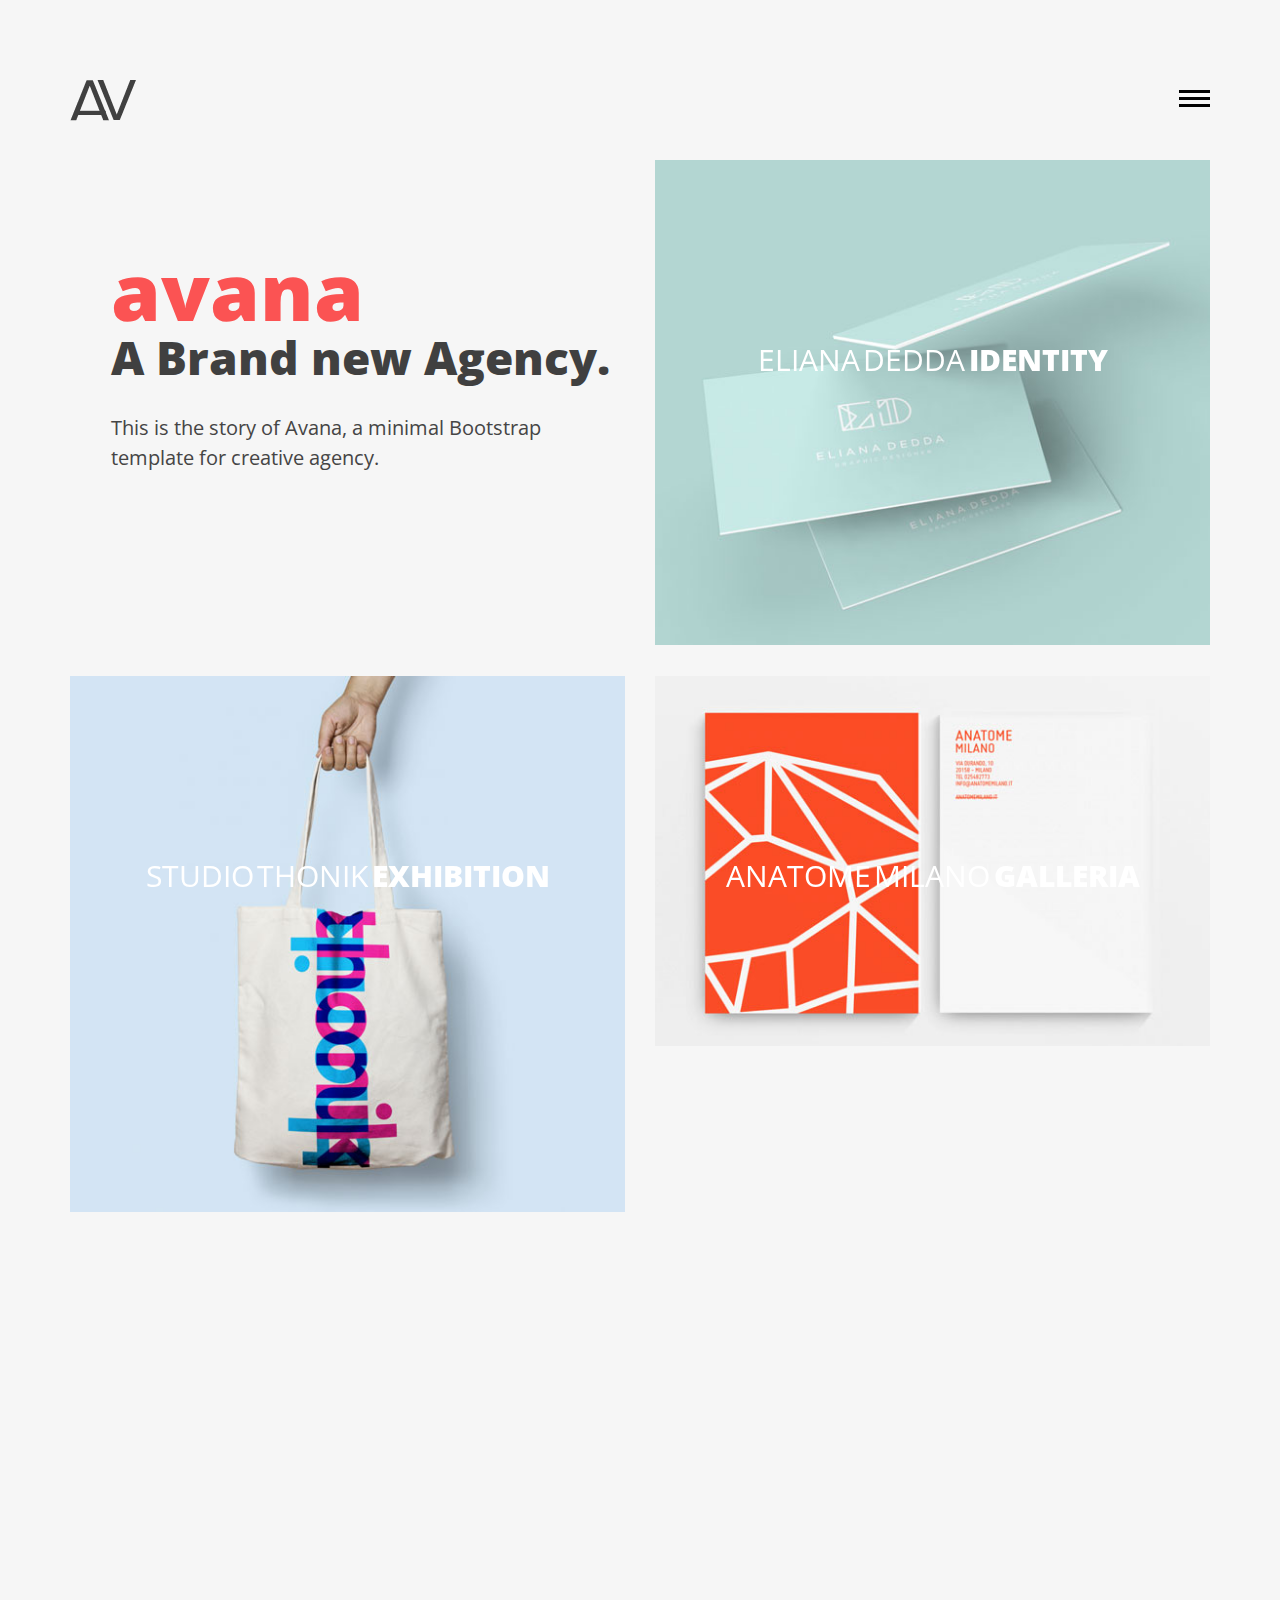
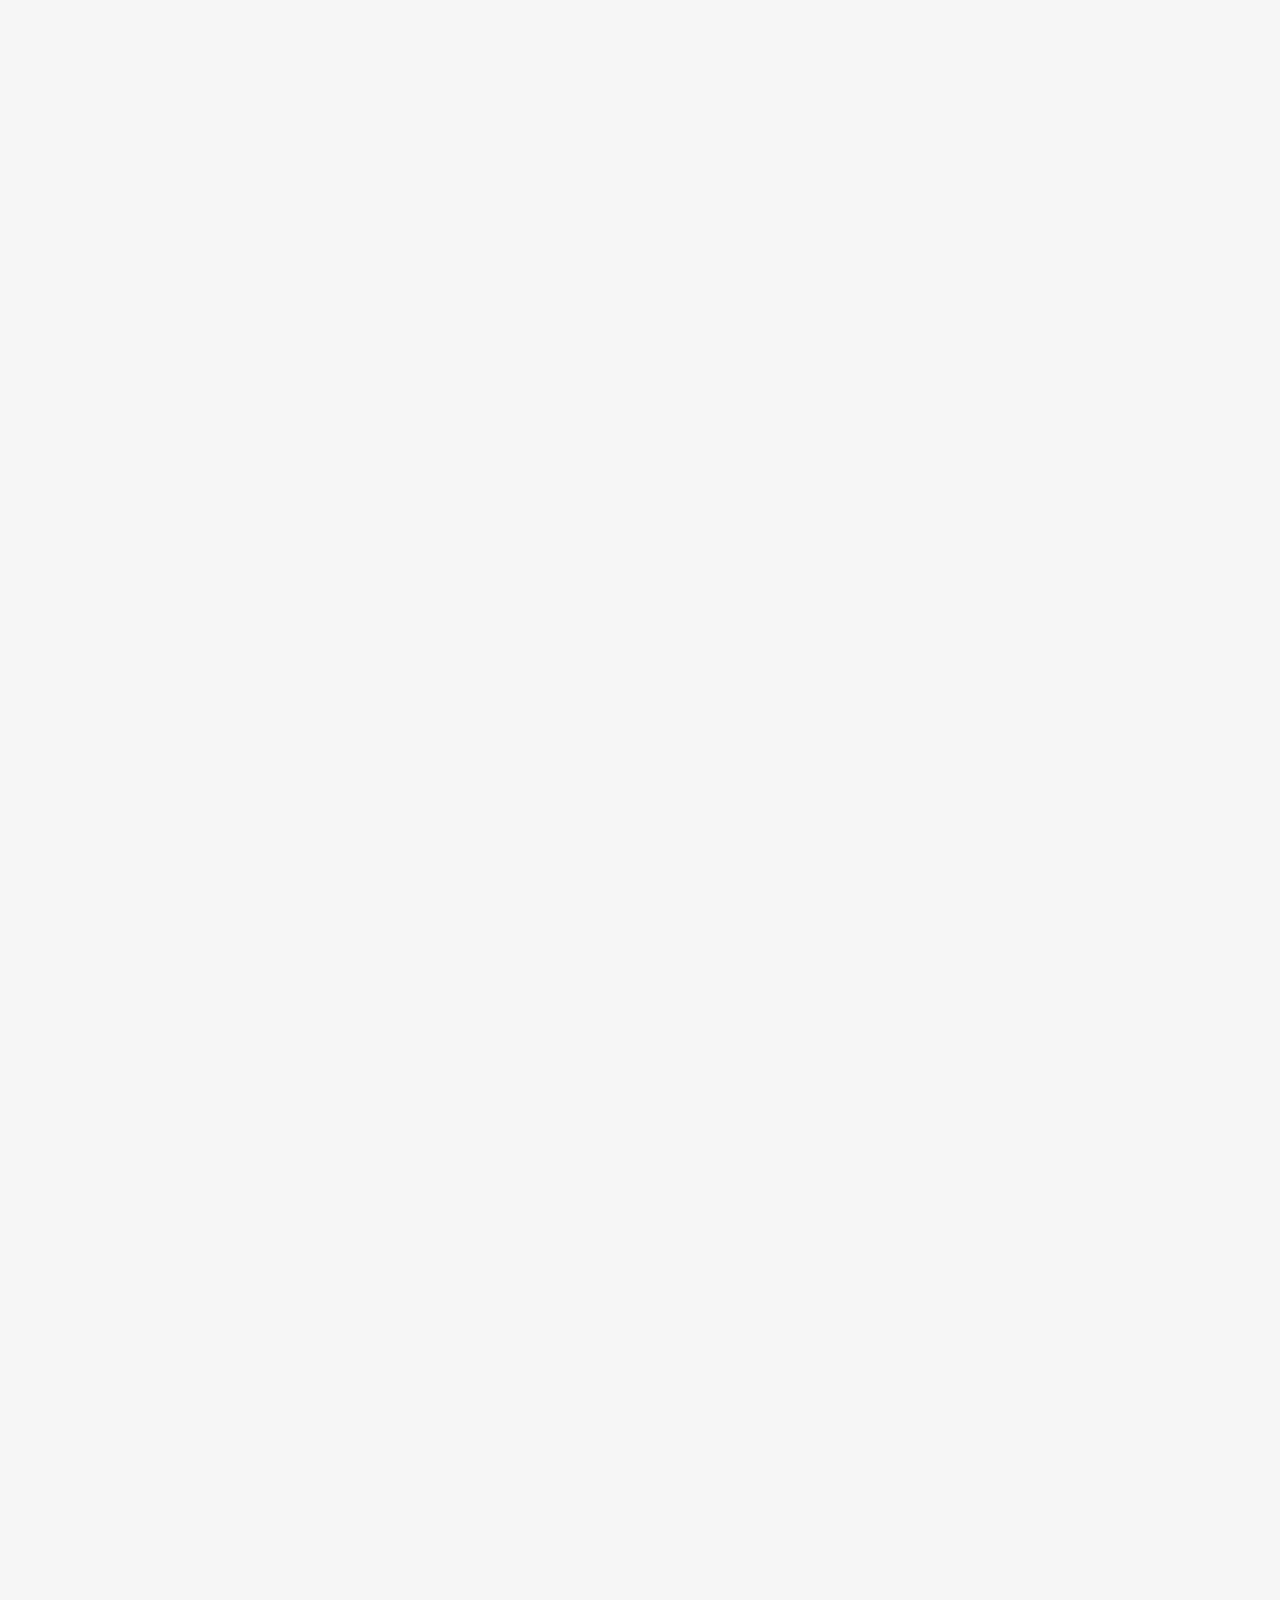
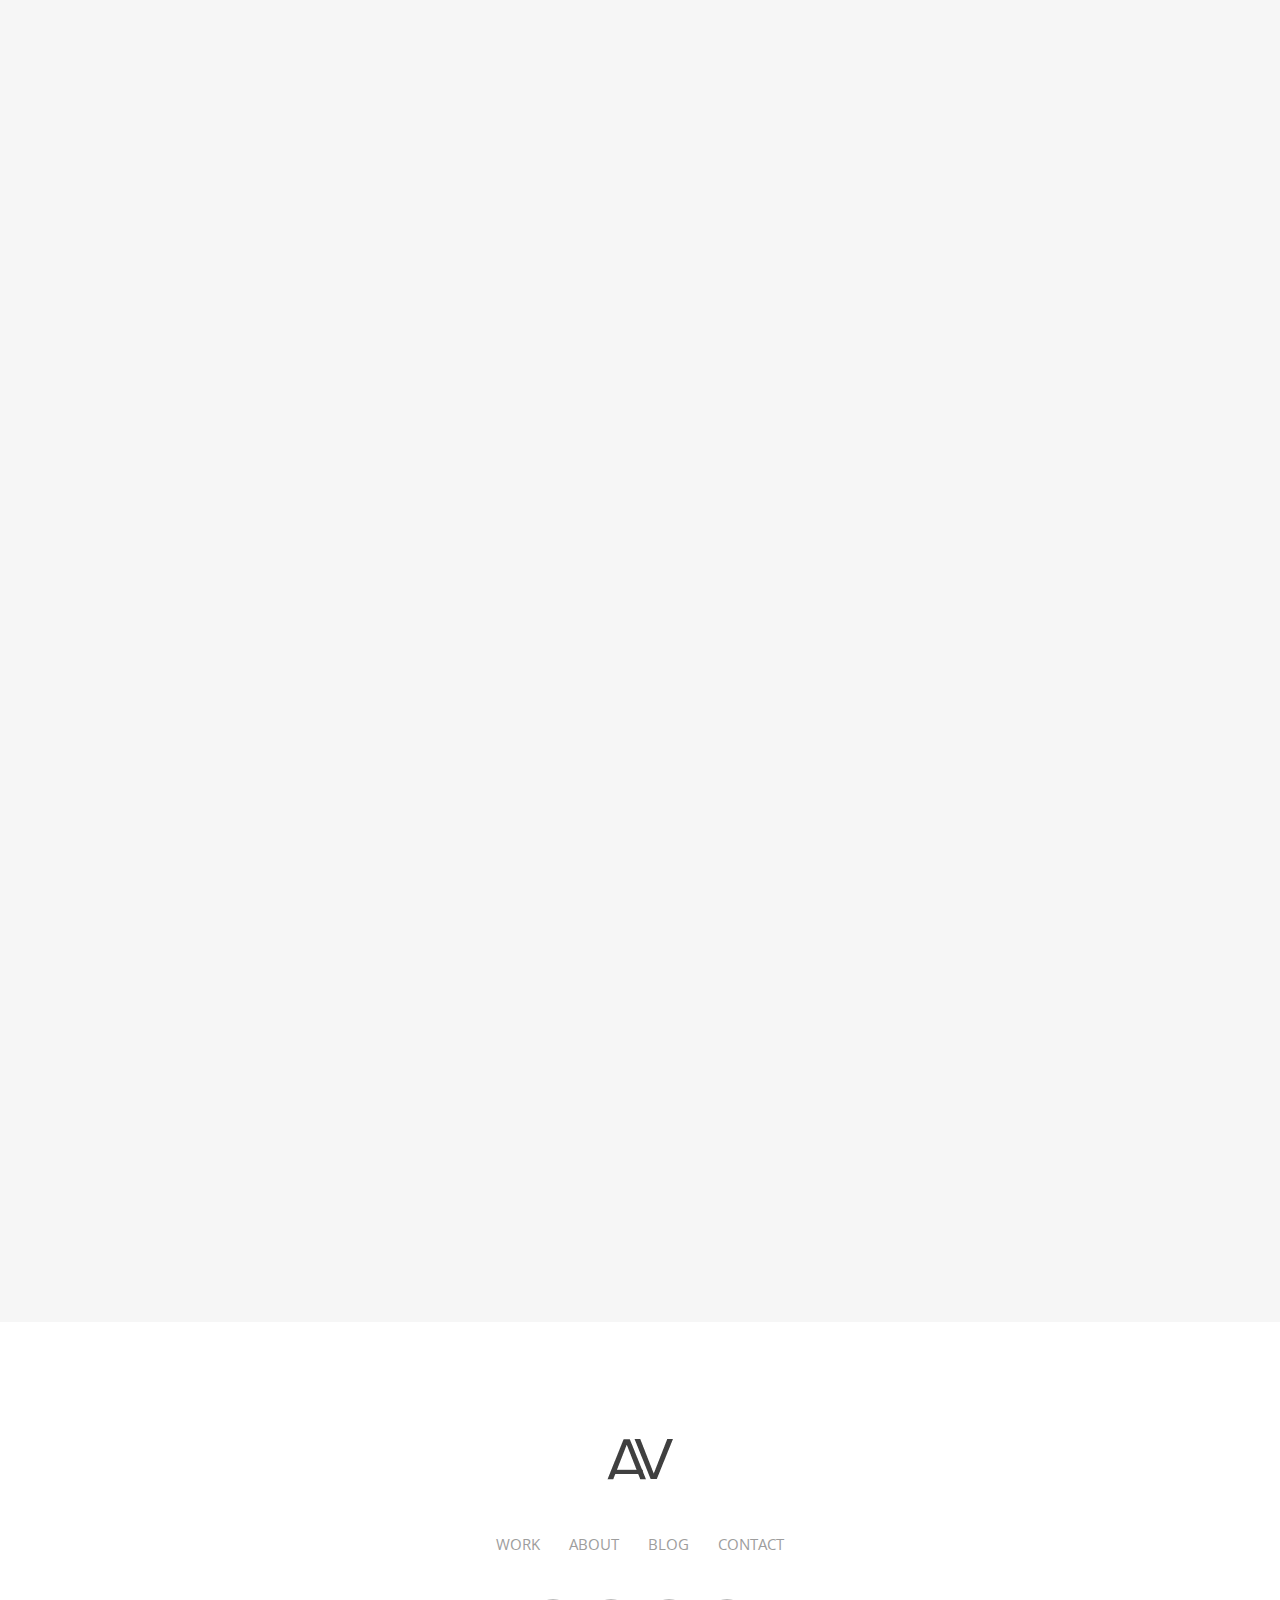
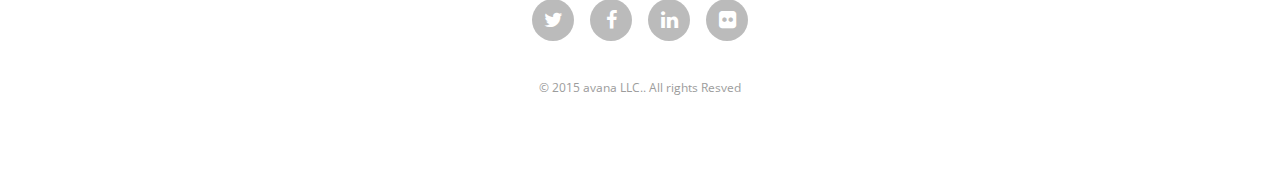
<file: avana/index.html>
<!DOCTYPE HTML>

 <html>

    <head>

    	<meta name="viewport" content="width=device-width, initial-scale=1, maximum-scale=1" />

        <meta charset="utf-8">

        <!-- Description, Keywords and Author -->

        <meta name="description" content="">

        <meta name="author" content="">

        

        <title>:: avana LLC ::</title>

		<link rel="shortcut icon" href="images/favicon.ico" type="image/x-icon">



        <!-- style -->

        <link href="css/style.css" rel="stylesheet" type="text/css">

        <!-- style -->

        <!-- bootstrap -->

        <link href="css/bootstrap.min.css" rel="stylesheet" type="text/css">

        <!-- responsive -->

        <link href="css/responsive.css" rel="stylesheet" type="text/css">

        <!-- font-awesome -->

        <link href="css/font-awesome.min.css" rel="stylesheet" type="text/css">

        <!-- font-awesome -->

        <link href="css/effects/set2.css" rel="stylesheet" type="text/css">

        <link href="css/effects/normalize.css" rel="stylesheet" type="text/css">

        <link href="css/effects/component.css"  rel="stylesheet" type="text/css" >

	</head>



    <body>

    

    	<!-- header -->

        	<header role="header">

            	<div class="container">

                	<!-- logo -->

                    	<h1>

                        	<a href="index.html" title="avana LLC"><img src="images/logo.png" title="avana LLC" alt="avana LLC"/></a>

                        </h1>

                    <!-- logo -->

                    <!-- nav -->

                    <nav role="header-nav" class="navy">

                        <ul>

                            <li class="nav-active"><a href="index.html" title="Work">Work</a></li>

                            <li><a href="about.html" title="About">About</a></li>

                            <li><a href="blog.html" title="Blog">Blog</a></li>

                            <li><a href="contact.html" title="Contact">Contact</a></li>

                        </ul>

                    </nav>

                    <!-- nav -->

                </div>

            </header>

        <!-- header -->

        <!-- main -->

        <main role="main-home-wrapper" class="container">

        	

            <div class="row">

            

            	<section class="col-xs-12 col-sm-6 col-md-6 col-lg-6 ">

                	<article role="pge-title-content">

                    	<header>

                        	<h2><span>avana</span> A Brand new Agency.</h2>

                        </header>

                        <p>This is the story of Avana, a minimal Bootstrap template for creative agency.</p>

                    </article>

                </section>

                

                <section class="col-xs-12 col-sm-6 col-md-6 col-lg-6 grid">

                	<figure class="effect-oscar">

                    	<img src="images/home-images/image-1.jpg" alt="" class="img-responsive"/>

                        <figcaption>

                        	<h2>Eliana Dedda<span> Identity</span></h2>

							<p>Personal Brand Identity.</p>

							<a href="works-details.html">View more</a>

                        </figcaption>

                    </figure>

                </section>

                

                <div class="clearfix"></div>

                

                <section class="col-xs-12 col-sm-6 col-md-6 col-lg-6 grid">

                	<ul class="grid-lod effect-2" id="grid">

                    	<li>

                        	<figure class="effect-oscar">

                            <img src="images/home-images/image-2.jpg" alt="" class="img-responsive"/>

                            <figcaption>

                            	

                                    <h2>Studio Thonik <span>Exhibition</span></h2>

                                    <p>Project for Thonik, design studio based in Amsterdam</p>

                                    <a href="works-details.html">View more</a>

                                

                            </figcaption>

                        </figure>

                        </li>

                        

                        <li>

                        	<figure class="effect-oscar">

                            <img src="images/home-images/image-4.jpg" alt="" class="img-responsive"/>

                            <figcaption>

                                <h2>A Brand <span>new Agency</span></h2>

                                <p>Over 40,000 customers use our themes to power their</p>

                                <a href="works-details.html">View more</a>

                            </figcaption>

                        </figure>

                        </li>

                        <li>

                        	<figure class="effect-oscar">

                            <img src="images/home-images/image-2.jpg" alt="" class="img-responsive"/>

                             <figcaption>

                                <h2>Studio Thonik <span>Exhibition</span></h2>

                                    <p>Project for Thonik, design studio based in Amsterdam</p>

                                <a href="works-details.html">View more</a>

                            </figcaption>

                        </figure>

                        </li>

                        <li>

                        	<figure class="effect-oscar">

                            <img src="images/home-images/image-4.jpg" alt="" class="img-responsive"/>

                             <figcaption>

                                <h2>A Brand <span>new Agency</span></h2>

                                <p>Over 40,000 customers use our themes to power their</p>

                                <a href="works-details.html">View more</a>

                            </figcaption>

                        </figure>

                        </li>

                        <li>

                        	<figure class="effect-oscar">

                            <img src="images/home-images/image-2.jpg" alt="" class="img-responsive"/>

                             <figcaption>

                                <h2>Studio Thonik <span>Exhibition</span></h2>

                                    <p>Project for Thonik, design studio based in Amsterdam</p>

                                <a href="works-details.html">View more</a>

                            </figcaption>

                        </figure>

                        </li>

                        <li>

                        	<figure class="effect-oscar">

                            <img src="images/home-images/image-4.jpg" alt="" class="img-responsive"/>

                             <figcaption>

                                <h2>A Brand <span>new Agency</span></h2>

                                <p>Over 40,000 customers use our themes to power their</p>

                                <a href="works-details.html">View more</a>

                            </figcaption>

                        </figure>

                        </li>

                        <li>

                        	<figure class="effect-oscar">

                            <img src="images/home-images/image-2.jpg" alt="" class="img-responsive"/>

                             <figcaption>

                                <h2>Studio Thonik <span>Exhibition</span></h2>

                                    <p>Project for Thonik, design studio based in Amsterdam</p>

                                <a href="works-details.html">View more</a>

                            </figcaption>

                        </figure>

                        </li>

                        <li>

                        	<figure class="effect-oscar">

                            <img src="images/home-images/image-4.jpg" alt="" class="img-responsive"/>

                             <figcaption>

                                <h2>A Brand <span>new Agency</span></h2>

                                <p>Over 40,000 customers use our themes to power their</p>

                                <a href="works-details.html">View more</a>

                            </figcaption>

                        </figure>

                        </li>

                    </ul>

                </section>

                

                <section class="col-xs-12 col-sm-6 col-md-6 col-lg-6 grid">

                	<ul class="grid-lod effect-2" id="grid">

                    	<li>

                        	<figure class="effect-oscar">

                            <img src="images/home-images/image-3.jpg" alt="" class="img-responsive"/>

                             <figcaption>

                                <h2>Anatome Milano <span>Galleria</span></h2>

                                <p>Galerie Anatome based in Paris</p>

                                <a href="works-details.html">View more</a>

                            </figcaption>

                        </figure>

                        </li>

                        <li>

                        	<figure class="effect-oscar">

                            <img src="images/home-images/image-5.jpg" alt="" class="img-responsive"/>

                             <figcaption>

                                <h2>A Brand <span>new Agency</span></h2>

                                <p>Over 40,000 customers use our themes to power their</p>

                                <a href="works-details.html">View more</a>

                            </figcaption>

                        </figure>

                        </li>

                        <li>

                        	<figure class="effect-oscar">

                            <img src="images/home-images/image-3.jpg" alt="" class="img-responsive"/>

                             <figcaption>

                                <h2>Anatome Milano <span>Galleria</span></h2>

                                <p>Galerie Anatome based in Paris</p>

                                <a href="works-details.html">View more</a>

                            </figcaption>

                        </figure>

                        </li>

                        <li>

                        	<figure class="effect-oscar">

                            <img src="images/home-images/image-5.jpg" alt="" class="img-responsive"/>

                             <figcaption>

                                <h2>A Brand <span>new Agency</span></h2>

                                <p>Over 40,000 customers use our themes to power their</p>

                                <a href="works-details.html">View more</a>

                            </figcaption>

                        </figure>

                        </li>

                        <li>

                        	<figure class="effect-oscar">

                            <img src="images/home-images/image-3.jpg" alt="" class="img-responsive"/>

                             <figcaption>

                               <h2>Anatome Milano <span>Galleria</span></h2>

                                <p>Galerie Anatome based in Paris</p>

                                <a href="works-details.html">View more</a>

                            </figcaption>

                        </figure>

                        </li>

                        <li>

                             <figure class="effect-oscar">

                                <img src="images/home-images/image-5.jpg" alt="" class="img-responsive"/>

                                 <figcaption>

                                <h2>A Brand <span>new Agency</span></h2>

                                <p>Over 40,000 customers use our themes to power their</p>

                                <a href="works-details.html">View more</a>

                            </figcaption>

                            </figure>

                        </li>

                        <li>

                       	 	<figure class="effect-oscar">

                            <img src="images/home-images/image-3.jpg" alt="" class="img-responsive"/>

                             <figcaption>

                                <h2>Anatome Milano <span>Galleria</span></h2>

                                <p>Galerie Anatome based in Paris</p>

                                <a href="works-details.html">View more</a>

                            </figcaption>

                        </figure>

                        </li>

                        <li>

                        	<figure class="effect-oscar">

                            <img src="images/home-images/image-5.jpg" alt="" class="img-responsive"/>

                             <figcaption>

                                <h2>A Brand <span>new Agency</span></h2>

                                <p>Over 40,000 customers use our themes to power their</p>

                                <a href="works-details.html">View more</a>

                            </figcaption>

                        </figure>

                        </li>

                    </ul>

                </section>

                <div class="clearfix"></div>

            </div>

        </main>

    	<!-- main -->

        <!-- footer -->

        <footer role="footer">

            <!-- logo -->

                <h1>

                    <a href="index.html" title="avana LLC"><img src="images/logo.png" title="avana LLC" alt="avana LLC"/></a>

                </h1>

            <!-- logo -->

            <!-- nav -->

            <nav role="footer-nav">

            	<ul>

                	<li><a href="index.html" title="Work">Work</a></li>

                    <li><a href="about.html" title="About">About</a></li>

                    <li><a href="blog.html" title="Blog">Blog</a></li>

                    <li><a href="contact.html" title="Contact">Contact</a></li>

                </ul>

            </nav>

            <!-- nav -->

            <ul role="social-icons">

            	<li><a href="#"><i class="fa fa-twitter" aria-hidden="true"></i></a></li>

                <li><a href="#"><i class="fa fa-facebook" aria-hidden="true"></i></a></li>

                <li><a href="#"><i class="fa fa-linkedin" aria-hidden="true"></i></a></li>

                <li><a href="#"><i class="fa fa-flickr" aria-hidden="true"></i></a></li>

            </ul>

            <p class="copy-right">&copy; 2015  avana LLC.. All rights Resved</p>

        </footer>

        <!-- footer -->

    

        <!-- jQuery (necessary for Bootstrap's JavaScript plugins) -->

        <script src="js/jquery.min.js" type="text/javascript"></script>

        <!-- custom -->

		<script src="js/nav.js" type="text/javascript"></script>

        <script src="js/custom.js" type="text/javascript"></script>

        <!-- Include all compiled plugins (below), or include individual files as needed -->

        <script src="js/bootstrap.min.js" type="text/javascript"></script>

        <script src="js/effects/masonry.pkgd.min.js"  type="text/javascript"></script>

		<script src="js/effects/imagesloaded.js"  type="text/javascript"></script>

		<script src="js/effects/classie.js"  type="text/javascript"></script>

		<script src="js/effects/AnimOnScroll.js"  type="text/javascript"></script>

        <script src="js/effects/modernizr.custom.js"></script>

        <!-- jquery.countdown -->

        <script src="js/html5shiv.js" type="text/javascript"></script>

    </body>

</html>
</file>
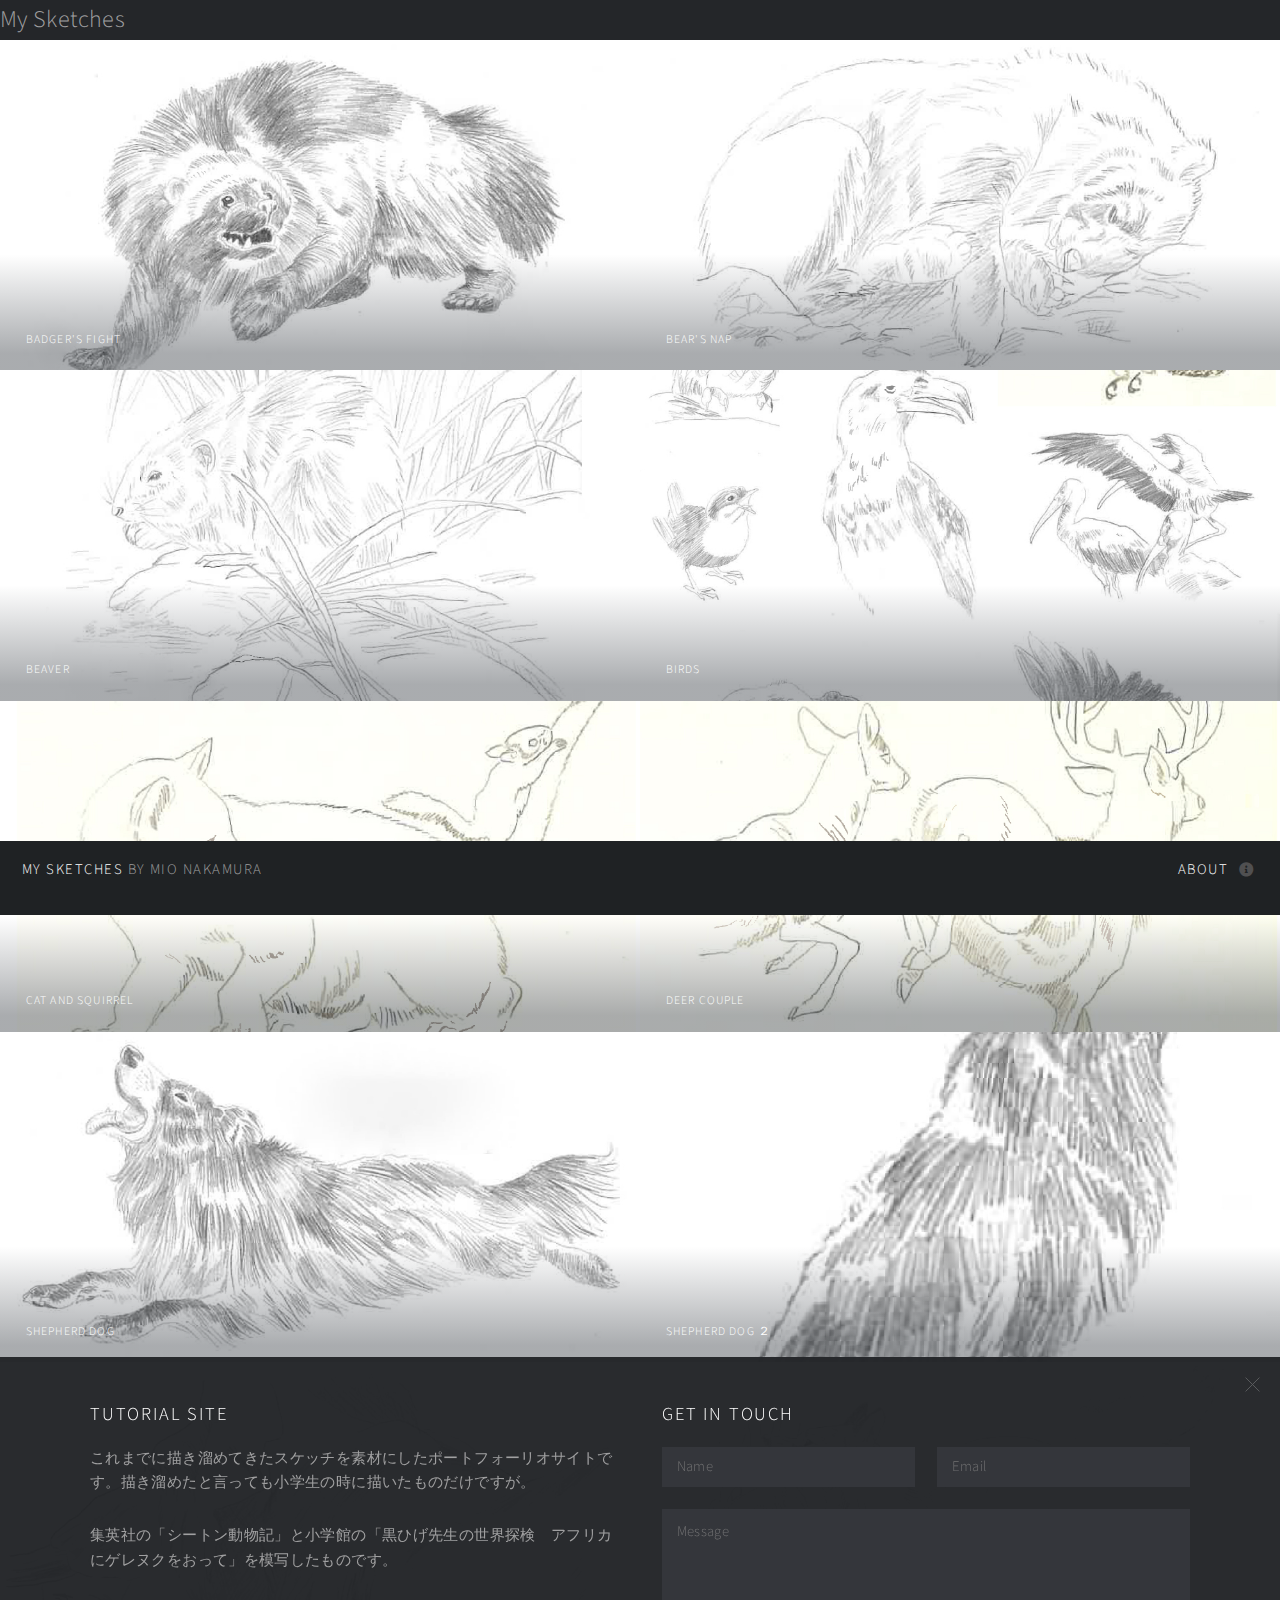
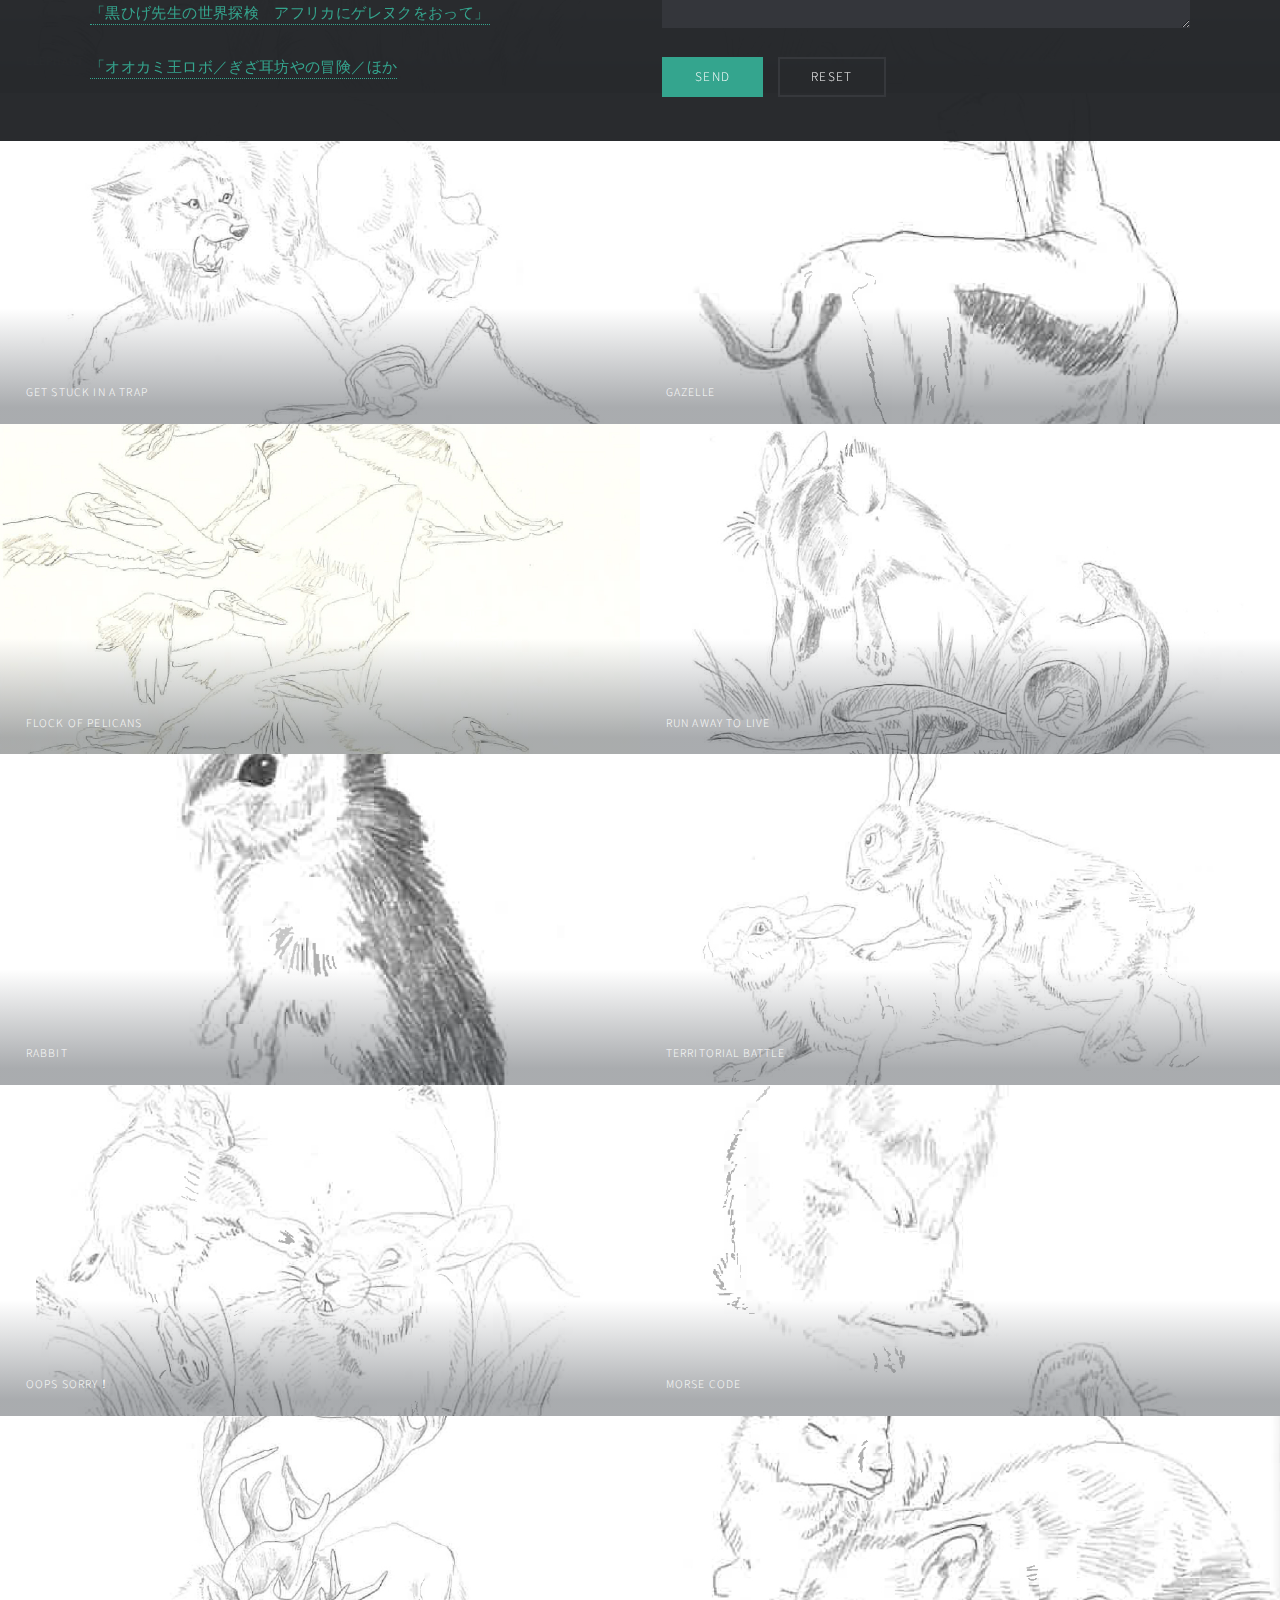
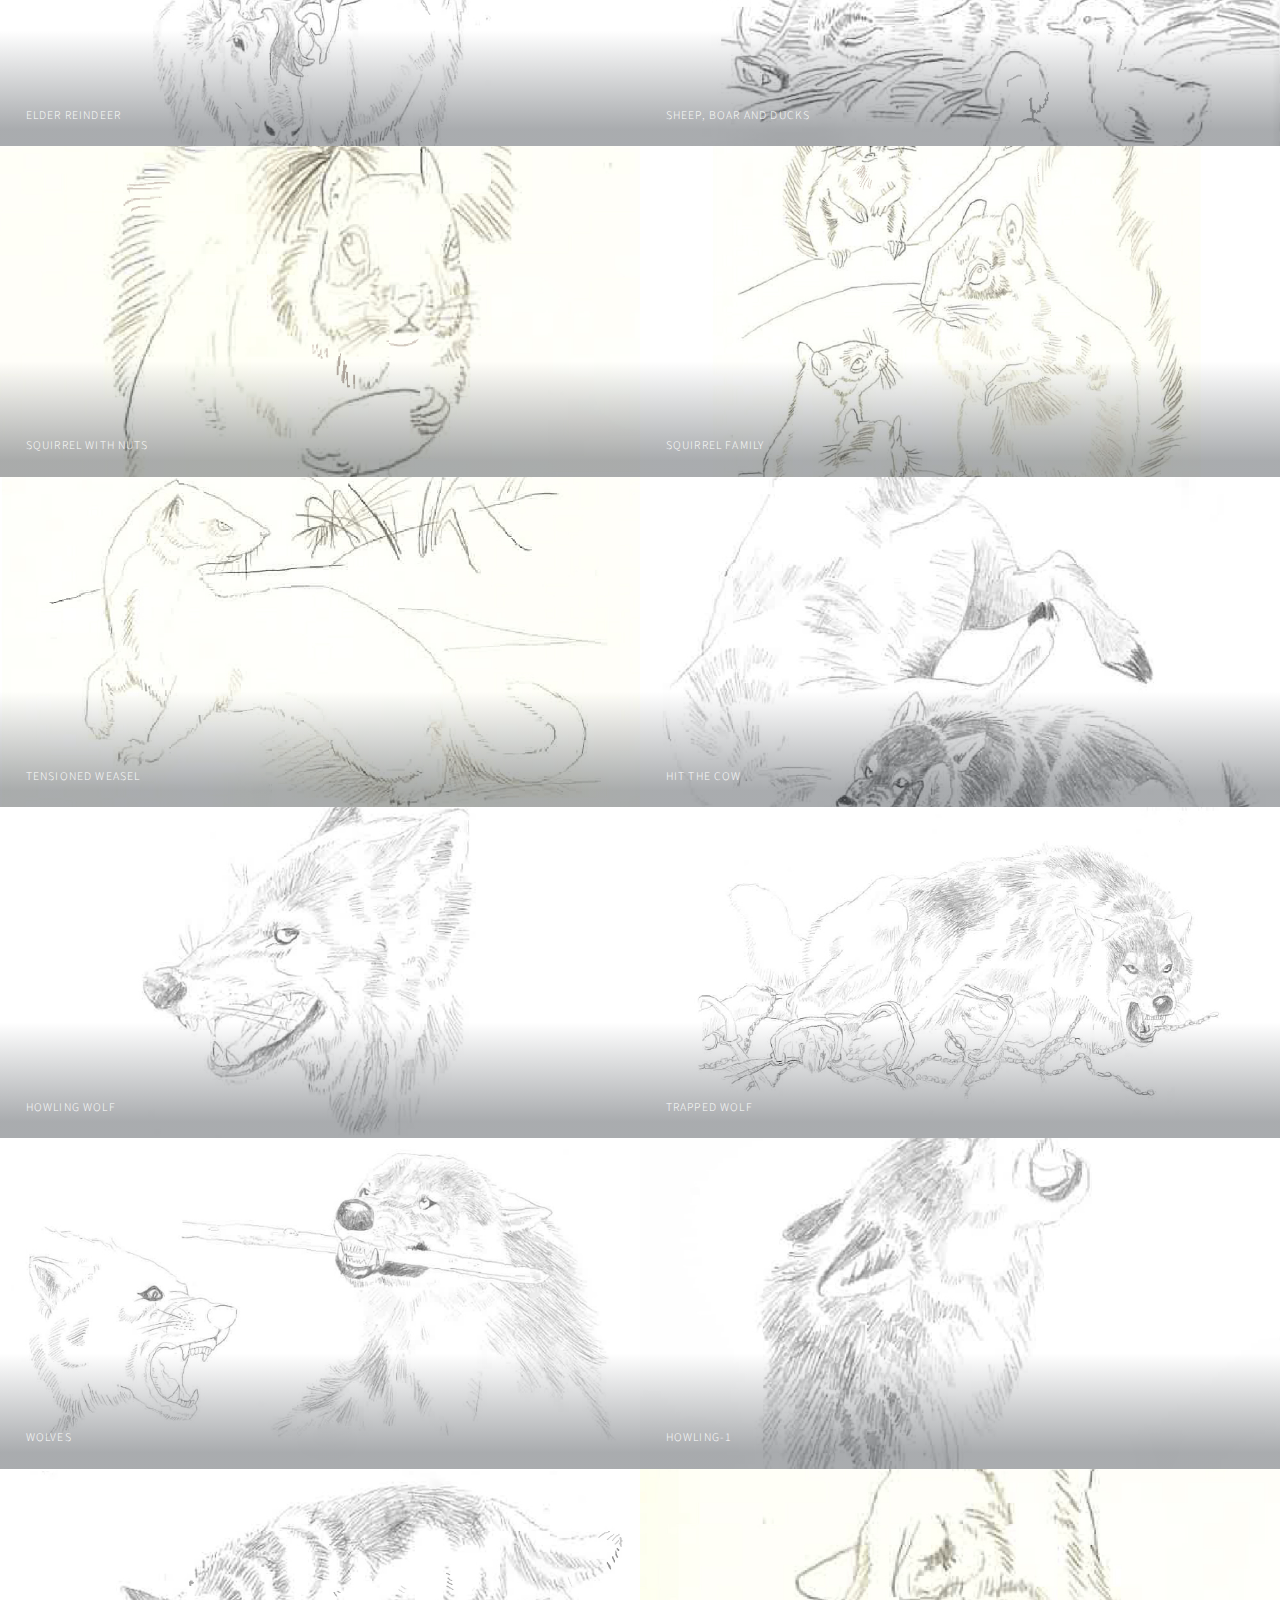
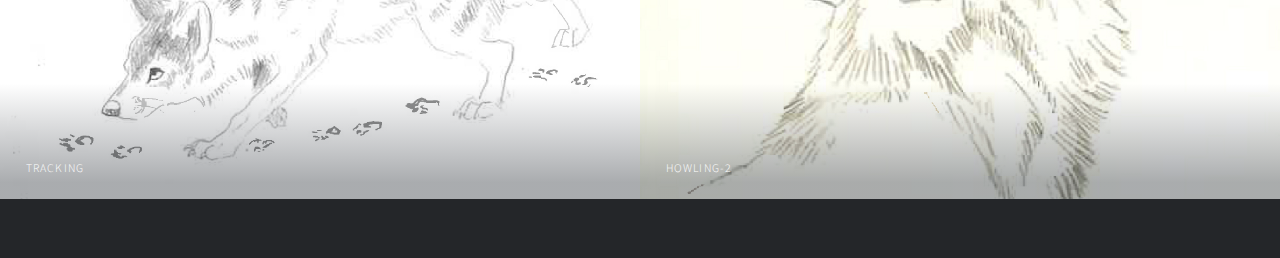
<file: html5up-multiverse/index.html>
<!DOCTYPE HTML>
<!--
	Multiverse by HTML5 UP
	html5up.net | @ajlkn
	Free for personal and commercial use under the CCA 3.0 license (html5up.net/license)
-->
<html>

<head>
	<title>My Sketches</title>
	<meta charset="utf-8" />
	<meta name="viewport" content="width=device-width, initial-scale=1, user-scalable=no" />
	<link rel="stylesheet" href="assets/css/main.css" />
	<noscript>
		<link rel="stylesheet" href="assets/css/noscript.css" />
	</noscript>
</head>

<body class="is-preload">

	<!-- Wrapper -->
	<div id="wrapper">

		<!-- Header -->
		<header id="header">
			<h1><a href="index.html"><strong>My Sketches</strong> by Mio Nakamura</a></h1>
			<nav>
				<ul>
					<li><a href="#footer" class="icon solid fa-info-circle">About</a></li>
				</ul>
			</nav>
		</header>

		<!-- Main -->
		<div class="intro">
			My Sketches
		</div>
		<div id="main">
			<article class="thumb">
				<a href="images/fulls/01.jpg" class="image"><img src="images/thumbs/01.jpg" alt="" /></a>
				<h2>Badger's fight</h2>
				<p>Nunc blandit nisi ligula magna sodales lectus elementum non. Integer id venenatis velit.</p>
			</article>
			<article class="thumb">
				<a href="images/fulls/02.jpg" class="image"><img src="images/thumbs/02.jpg" alt="" /></a>
				<h2>Bear's nap</h2>
				<p>Nunc blandit nisi ligula magna sodales lectus elementum non. Integer id venenatis velit.</p>
			</article>
			<article class="thumb">
				<a href="images/fulls/03.jpg" class="image"><img src="images/thumbs/03.jpg" alt="" /></a>
				<h2>Beaver</h2>
				<p>Nunc blandit nisi ligula magna sodales lectus elementum non. Integer id venenatis velit.</p>
			</article>
			<article class="thumb">
				<a href="images/fulls/04.jpg" class="image"><img src="images/thumbs/04.jpg" alt="" /></a>
				<h2>Birds</h2>
				<p>Nunc blandit nisi ligula magna sodales lectus elementum non. Integer id venenatis velit.</p>
			</article>
			<article class="thumb">
				<a href="images/fulls/05.jpg" class="image"><img src="images/thumbs/05.jpg" alt="" /></a>
				<h2>Cat and squirrel</h2>
				<p>Nunc blandit nisi ligula magna sodales lectus elementum non. Integer id venenatis velit.</p>
			</article>
			<article class="thumb">
				<a href="images/fulls/06.jpg" class="image"><img src="images/thumbs/06.jpg" alt="" /></a>
				<h2>Deer couple</h2>
				<p>Nunc blandit nisi ligula magna sodales lectus elementum non. Integer id venenatis velit.</p>
			</article>
			<article class="thumb">
				<a href="images/fulls/07.jpg" class="image"><img src="images/thumbs/07.jpg" alt="" /></a>
				<h2>Shepherd dog</h2>
				<p>Nunc blandit nisi ligula magna sodales lectus elementum non. Integer id venenatis velit.</p>
			</article>
			<article class="thumb">
				<a href="images/fulls/08.jpg" class="image"><img src="images/thumbs/08.jpg" alt="" /></a>
				<h2>Shepherd dog ２</h2>
				<p>Nunc blandit nisi ligula magna sodales lectus elementum non. Integer id venenatis velit.</p>
			</article>
			<article class="thumb">
				<a href="images/fulls/09.jpg" class="image"><img src="images/thumbs/09.jpg" alt="" /></a>
				<h2>Elephant</h2>
				<p>Nunc blandit nisi ligula magna sodales lectus elementum non. Integer id venenatis velit.</p>
			</article>
			<article class="thumb">
				<a href="images/fulls/10.jpg" class="image"><img src="images/thumbs/10.jpg" alt="" /></a>
				<h2>Fox hunting</h2>
				<p>Nunc blandit nisi ligula magna sodales lectus elementum non. Integer id venenatis velit.</p>
			</article>
			<article class="thumb">
				<a href="images/fulls/11.jpg" class="image"><img src="images/thumbs/11.jpg" alt="" /></a>
				<h2>Get stuck in a trap</h2>
				<p>Nunc blandit nisi ligula magna sodales lectus elementum non. Integer id venenatis velit.</p>
			</article>
			<article class="thumb">
				<a href="images/fulls/12.jpg" class="image"><img src="images/thumbs/12.jpg" alt="" /></a>
				<h2>Gazelle</h2>
				<p>Nunc blandit nisi ligula magna sodales lectus elementum non. Integer id venenatis velit.</p>
			</article>
			<article class="thumb">
				<a href="images/fulls/13.jpg" class="image"><img src="images/thumbs/13.jpg" alt="" /></a>
				<h2>Flock of pelicans</h2>
				<p>Nunc blandit nisi ligula magna sodales lectus elementum non. Integer id venenatis velit.</p>
			</article>
			<article class="thumb">
				<a href="images/fulls/14.jpg" class="image"><img src="images/thumbs/14.jpg" alt="" /></a>
				<h2>Run away to live</h2>
				<p>Nunc blandit nisi ligula magna sodales lectus elementum non. Integer id venenatis velit.</p>
			</article>
			<article class="thumb">
				<a href="images/fulls/15.jpg" class="image"><img src="images/thumbs/15.jpg" alt="" /></a>
				<h2>Rabbit</h2>
				<p>Nunc blandit nisi ligula magna sodales lectus elementum non. Integer id venenatis velit.</p>
			</article>
			<article class="thumb">
				<a href="images/fulls/16.jpg" class="image"><img src="images/thumbs/16.jpg" alt="" /></a>
				<h2>Territorial battle</h2>
				<p>Nunc blandit nisi ligula magna sodales lectus elementum non. Integer id venenatis velit.</p>
			</article>
			<article class="thumb">
				<a href="images/fulls/17.jpg" class="image"><img src="images/thumbs/17.jpg" alt="" /></a>
				<h2>Oops sorry！</h2>
				<p>Nunc blandit nisi ligula magna sodales lectus elementum non. Integer id venenatis velit.</p>
			</article>
			<article class="thumb">
				<a href="images/fulls/18.jpg" class="image"><img src="images/thumbs/18.jpg" alt="" /></a>
				<h2>Morse code</h2>
				<p>Nunc blandit nisi ligula magna sodales lectus elementum non. Integer id venenatis velit.</p>
			</article>
			<article class="thumb">
				<a href="images/fulls/19.jpg" class="image"><img src="images/thumbs/19.jpg" alt="" /></a>
				<h2>Elder reindeer</h2>
				<p>Nunc blandit nisi ligula magna sodales lectus elementum non. Integer id venenatis velit.</p>
			</article>
			<article class="thumb">
				<a href="images/fulls/20.jpg" class="image"><img src="images/thumbs/20.jpg" alt="" /></a>
				<h2>Sheep, boar and ducks</h2>
				<p>Nunc blandit nisi ligula magna sodales lectus elementum non. Integer id venenatis velit.</p>
			</article>
			<article class="thumb">
				<a href="images/fulls/21.jpg" class="image"><img src="images/thumbs/21.jpg" alt="" /></a>
				<h2>Squirrel with nuts</h2>
				<p>Nunc blandit nisi ligula magna sodales lectus elementum non. Integer id venenatis velit.</p>
			</article>
			<article class="thumb">
				<a href="images/fulls/22.jpg" class="image"><img src="images/thumbs/22.jpg" alt="" /></a>
				<h2>Squirrel family</h2>
				<p>Nunc blandit nisi ligula magna sodales lectus elementum non. Integer id venenatis velit.</p>
			</article>
			<article class="thumb">
				<a href="images/fulls/23.jpg" class="image"><img src="images/thumbs/23.jpg" alt="" /></a>
				<h2>Tensioned weasel</h2>
				<p>Nunc blandit nisi ligula magna sodales lectus elementum non. Integer id venenatis velit.</p>
			</article>
			<article class="thumb">
				<a href="images/fulls/24.jpg" class="image"><img src="images/thumbs/24.jpg" alt="" /></a>
				<h2>Hit the cow</h2>
				<p>Nunc blandit nisi ligula magna sodales lectus elementum non. Integer id venenatis velit.</p>
			</article>
			<article class="thumb">
				<a href="images/fulls/26.jpg" class="image"><img src="images/thumbs/26.jpg" alt="" /></a>
				<h2>Howling wolf</h2>
				<p>Nunc blandit nisi ligula magna sodales lectus elementum non. Integer id venenatis velit.</p>
			</article>
			<article class="thumb">
				<a href="images/fulls/27.jpg" class="image"><img src="images/thumbs/27.jpg" alt="" /></a>
				<h2>Trapped wolf</h2>
				<p>Nunc blandit nisi ligula magna sodales lectus elementum non. Integer id venenatis velit.</p>
			</article>
			<article class="thumb">
				<a href="images/fulls/28.jpg" class="image"><img src="images/thumbs/28.jpg" alt="" /></a>
				<h2>Wolves</h2>
				<p>Nunc blandit nisi ligula magna sodales lectus elementum non. Integer id venenatis velit.</p>
			</article>
			<article class="thumb">
				<a href="images/fulls/29.jpg" class="image"><img src="images/thumbs/29.jpg" alt="" /></a>
				<h2>howling-1</h2>
				<p>Nunc blandit nisi ligula magna sodales lectus elementum non. Integer id venenatis velit.</p>
			</article>
			<article class="thumb">
				<a href="images/fulls/30.jpg" class="image"><img src="images/thumbs/30.jpg" alt="" /></a>
				<h2>Tracking</h2>
				<p>Nunc blandit nisi ligula magna sodales lectus elementum non. Integer id venenatis velit.</p>
			</article>
			<article class="thumb">
				<a href="images/fulls/31.jpg" class="image"><img src="images/thumbs/31.jpg" alt="" /></a>
				<h2>howling-2</h2>
				<p>Nunc blandit nisi ligula magna sodales lectus elementum non. Integer id venenatis velit.</p>
			</article>

		</div>

		<!-- Footer -->
		<footer id="footer" class="panel">
			<div class="inner split">
				<div>
					<section>
						<h2>tutorial site</h2>
						<p>これまでに描き溜めてきたスケッチを素材にしたポートフォーリオサイトです。描き溜めたと言っても小学生の時に描いたものだけですが。</p>
						<p>集英社の「シートン動物記」と小学館の「黒ひげ先生の世界探検　アフリカにゲレヌクをおって」を模写したものです。</p>

						<p><a href="https://www.kinokuniya.co.jp/f/dsg-08-EK-0269318" target="_blank">「黒ひげ先生の世界探検　アフリカにゲレヌクをおって」
							</a></p>
						<p><a href="http://books.shueisha.co.jp/search/search.html?seriesid=48123&order=1"
								target="_blank">「オオカミ王ロボ／ぎざ耳坊やの冒険／ほか
							</a></p>
					</section>
					<section>
						<!-- <h2>Follow me on ...</h2>
						<ul class="icons">
							<li><a href="#" class="icon brands fa-twitter"><span class="label">Twitter</span></a></li>
							<li><a href="#" class="icon brands fa-facebook-f"><span class="label">Facebook</span></a></li>
							<li><a href="#" class="icon brands fa-instagram"><span class="label">Instagram</span></a></li> -->
						<!-- <li><a href="#" class="icon brands fa-github"><span class="label">GitHub</span></a></li>
						<li><a href="#" class="icon brands fa-dribbble"><span class="label">Dribbble</span></a></li>
						<li><a href="#" class="icon brands fa-linkedin-in"><span class="label">LinkedIn</span></a></li>
						</ul>
					</section> -->
						<!-- <p class="copyright">
						&copy; Unttled. Design: <a href="http://html5up.net">HTML5 UP</a>.
					</p> -->
				</div>
				<div>
					<section>
						<h2>Get in touch</h2>
						<form method="post" action="https://formspree.io/f/mio_z@hotmail.com">
							<div class="fields">
								<div class="field half">
									<input type="text" name="name" id="name" placeholder="Name" />
								</div>
								<div class="field half">
									<input type="text" name="email" id="email" placeholder="Email" />
								</div>
								<div class="field">
									<textarea name="message" id="message" rows="4" placeholder="Message"></textarea>
								</div>
							</div>
							<ul class="actions">
								<li><input type="submit" value="Send" class="primary"></li>
								<li><input type="reset" value="Reset" /></li>
							</ul>
						</form>
					</section>
				</div>
			</div>
		</footer>

	</div>

	<!-- Scripts -->
	<script src="assets/js/jquery.min.js"></script>
	<script src="assets/js/jquery.poptrox.min.js"></script>
	<script src="assets/js/browser.min.js"></script>
	<script src="assets/js/breakpoints.min.js"></script>
	<script src="assets/js/util.js"></script>
	<script src="assets/js/main.js"></script>

</body>

</html>
</file>
<file: avana/css/style.css>
/*

	Theme Name: avana LLC

	Template URI: 

	Description: 

	Author:

	Author URI: 

	License: 

	License URI:

	Version: 1.0

	

	1. Body style

	2. Header

	3. Main

	4. Footer

	5. About

	

*/

@import url(https://fonts.googleapis.com/css?family=Open+Sans:400,300,300italic,400italic,600,600italic,700,700italic,800,800italic);

html {

	-ms-text-size-adjust: 100%;

	-webkit-text-size-adjust: 100%;

}

*, *:before, *:after {

	-webkit-box-sizing: border-box;

	-moz-box-sizing: border-box;

	box-sizing: border-box;

}

input, textarea {

	-webkit-appearance: none;

	-webkit-border-radius: 0;

}

button, html input[type="button"],/* 1 */ input[type="reset"], input[type="submit"] {

	-webkit-appearance: button;

	cursor: pointer;

 *overflow:visible;

}

body, img,.commentys-form input[type="text"],.commentys-form input[type="email"],.commentys-form input[type="url"],.commentys-form textarea {

	transition: all .2s linear;

	-o-transition: all .2s linear;

	-moz-transition: all .2s linear;

	-webkit-transition: all .2s linear;

}

html, body, div, span, object, iframe, h1, h2, h3, h4, h5, h6, p, blockquote, pre, abbr, address, cite, code, del, dfn, em, img, ins, kbd, q, samp, small, strong, sub, sup, var, b, i, dl, dt, dd, ol, ul, li, fieldset, form, label, legend, table, caption, tbody, tfoot, thead, tr, th, td, article, aside, canvas, details, figcaption, figure, footer, header, hgroup, menu, nav, section, summary, time, mark, audio, video, input, main {

	-webkit-box-sizing: border-box;

	-moz-box-sizing: border-box;

	box-sizing: border-box;

	margin: 0;

	padding: 0;

	vertical-align: baseline;

	border: 0;

	outline: 0;

}

article, aside, details, figcaption, figure, footer, header, hgroup, menu, nav, section, img, main {

	display: block

}

audio, canvas, video {

	display: inline-block;

 *display:inline;

 *zoom:1

}

blockquote:before, blockquote:after, q:before, q:after {

	content: '';

	content: none;

}

.clear {

	clear: both;

	line-height: 0;

	height: 0;

}

a {

	text-decoration: none;

	outline: none;

	color: #010101;

	transition-delay: 0s;

	transition-duration: 0.6s;

	transition-property: all;

	transition-timing-function: ease;

}

a:focus, img:focus, button:focus, .btn:focus {outline: none;}

::-moz-selection {background-color:#fb5353;color:#fff;text-shadow:none;}

::selection {background-color: #fb5353;color: #fff;text-shadow: none;}

@font-face {font-family: 'Open Sans', sans-serif;}

/*===== Header ===*/

header[role="header"]{ padding-top:80px; padding-bottom:39px}

header[role="header"] h1{ padding:0; margin:0}

header[role="header"] h1 > a{ max-width:66px; display:block; float:left}

header[role="header"] nav{ padding-top:10px;transition-delay: 0s;

transition-duration: 0.6s;transition-property: all;transition-timing-function: ease;}

header[role="header"] nav ul{ display:none; position: fixed; z-index:60; text-align:center; width:100%; height:100%; top:0; left:0; right:0; background-color:rgba(255,255,255,0.8); padding:0; margin:0; padding-top:199px;}

header[role="header"] nav ul > li{ font-weight:800; font-size:42px; display:block}

header[role="header"] nav ul > li > a{ display:block; line-height:72px; color:#404040}

header[role="header"] nav ul > li:hover a,header[role="header"] nav ul > li.nav-active a{ text-decoration:none; color:#fb5353}

header[role="header"] nav #menu-button {width: 31px;font-size: 0;float: right;height: 19px;position: relative; z-index:70;

-webkit-transform: rotate(0deg);-moz-transform: rotate(0deg);-o-transform: rotate(0deg);transform: rotate(0deg);-webkit-transition: .5s ease-in-out;-moz-transition: .5s ease-in-out;-o-transition: .5s ease-in-out;transition: .5s ease-in-out;cursor: pointer;}

header[role="header"] nav #menu-button span {display: block;position: absolute;z-index: 60;height: 3px;

width: 100%;background: #111111;opacity: 1;left: 0;

-webkit-transform: rotate(0deg);-moz-transform: rotate(0deg);-o-transform: rotate(0deg);

transform: rotate(0deg);-webkit-transition: .25s ease-in-out;-moz-transition: .25s ease-in-out;-o-transition: .25s ease-in-out;transition: .25s ease-in-out;}

header[role="header"] nav #menu-button span {background: #010101;}

header[role="header"] nav #menu-button span:nth-child(1) {top:0px;}

header[role="header"] nav #menu-button span:nth-child(2) {top:7px;}

header[role="header"] nav #menu-button span:nth-child(3) {top:14px;}

header[role="header"] nav #menu-button.open span:nth-child(1) {top: 10px;

-webkit-transform: rotate(135deg);-moz-transform: rotate(135deg);-o-transform: rotate(135deg);transform: rotate(135deg);}

header[role="header"] nav #menu-button.open span:nth-child(2) {opacity: 0;left: -60px;}

header[role="header"] nav #menu-button.open span:nth-child(3) {top: 10px;

-webkit-transform: rotate(-135deg);-moz-transform: rotate(-135deg);-o-transform: rotate(-135deg);transform: rotate(-135deg);}

/*===== main ===*/

main[role="main-home-wrapper"],main[role="main-inner-wrapper"] { padding-bottom:90px}

main[role="main-home-wrapper"] article[role="pge-title-content"],main[role="main-inner-wrapper"] article[role="pge-title-content"]{ padding-left:41px}

main[role="main-home-wrapper"] article[role="pge-title-content"] header,main[role="main-inner-wrapper"] article[role="pge-title-content"] header{ padding-bottom:19px; padding-top:83px}

main[role="main-home-wrapper"] article[role="pge-title-content"] header h2,main[role="main-inner-wrapper"] article[role="pge-title-content"] header h2{ font-size:46px; line-height:53px; color:#404040; font-weight:800}

main[role="main-home-wrapper"] article[role="pge-title-content"] header h2 span,main[role="main-inner-wrapper"] article[role="pge-title-content"] header h2 span{ display:block; font-size:80px; color:#fb5353; padding-bottom:15px}

main[role="main-home-wrapper"] article[role="pge-title-content"] p,main[role="main-inner-wrapper"] article[role="pge-title-content"] p{ font-size:20px; line-height:30px; color:#454545}

/*===== footer ===*/

footer[role="footer"]{ background-color:#FFF; padding-top:100px; padding-bottom:77px}

footer[role="footer"] > h1 a{ margin:0 auto; display:block; max-width:66px;}

footer[role="footer"] nav{ padding-top:37px; padding-bottom:43px}

footer[role="footer"] nav > ul{ text-align:center; padding:0; margin:0}

footer[role="footer"] nav > ul > li{ display: inline-block; text-transform:uppercase; font-size:15px; margin:0 13px}

footer[role="footer"] nav > ul > li > a{ color:#9d9d9d}

footer[role="footer"] nav > ul > li:hover a{ text-decoration:none; color:#fb5353}

footer[role="footer"] ul[role="social-icons"]{ padding:0; margin:0; text-align:center; padding-bottom:40px;}

footer[role="footer"] ul[role="social-icons"] > li{ display: inline-block; margin:0 6.5px}

footer[role="footer"] ul[role="social-icons"] > li > a{ display:block; width:42px; height:42px; background-color:#bbbbbb; color:#FFF; line-height:42px; font-size:20px; border-radius:100%; text-align:center}

footer[role="footer"] ul[role="social-icons"] > li:hover a{ background-color:#fb5353}

footer[role="footer"] .copy-right{ text-align:center; display:block; font-size:12px; line-height:13px; color:#9c9c9c}

/*===== About ===*/

main[role="main-inner-wrapper"] .about-content{ background-color:#fb5353; padding-top:57px; padding-left:70px; padding-right:67px; padding-bottom:58px}

main[role="main-inner-wrapper"] .about-content p{ font-size:17px; line-height:30px; color:#FFF; padding-bottom:20px}

main[role="main-inner-wrapper"] .thumbnails-pan{ padding-top:30px}

main[role="main-inner-wrapper"] .thumbnails-pan section figure{ background-color:#FFF; position:relative; overflow:hidden; cursor:pointer}

main[role="main-inner-wrapper"] .thumbnails-pan section figure,main[role="main-inner-wrapper"] .thumbnails-pan section figure, img,main[role="main-inner-wrapper"] .thumbnails-pan section figure figcaption,section.blog-content figure,section.blog-content figure img,section.blog-content  article{transition-delay: 0s;transition-duration: 0.6s;transition-property: all;transition-timing-function: ease;}

main[role="main-inner-wrapper"] .thumbnails-pan section figure figcaption{ position:absolute; bottom:-50%; left:0; right:0; background-color:#fb5353; margin:0 69px; text-align:center; color:#FFF; padding-top:16px; padding-bottom:27px}

main[role="main-inner-wrapper"] .thumbnails-pan section figure figcaption h3{ font-size:21px; line-height:22px; font-weight:300}

main[role="main-inner-wrapper"] .thumbnails-pan section figure figcaption h5{ text-transform:uppercase; font-size:13px; line-height:14px; font-weight:bold}

main[role="main-inner-wrapper"] .thumbnails-pan section figure:hover,section.blog-content:hover article{ background-color:#fb5353; color:#FFF}

main[role="main-inner-wrapper"] .thumbnails-pan section figure:hover img,section.blog-content:hover figure img{-webkit-transform: scale3d(1.08,1.08,2);transform: scale3d(1.08,1.08,2); opacity:0.5}

main[role="main-inner-wrapper"] .thumbnails-pan section figure:hover figcaption{ bottom:0;}

/*===== Blog ===*/

article[role="pge-title-content"].blog-header{ padding-bottom:218px}

section.blog-content{ margin-bottom:29px}

section.blog-content figure{ overflow:hidden; position:relative;background-color: rgba(255,255,255,0.4); cursor:pointer}

section.blog-content figure .post-date{ text-align:center; color:#FFF; font-weight:800; font-size:14px; line-height:18px; text-transform:uppercase; display:block; background-color:#fb5353; width:130px; height:130px; position:absolute; left:0; top:0; padding-top:41px; z-index:50}

section.blog-content figure .post-date span{ font-size:50px; line-height:35px; display:block}

section.blog-content  article{ font-size:21px; line-height:30px; color:#FFF;  font-weight:800; color:#343434; padding-left:42px; padding-top:33px; padding-bottom:31px;}

section.blog-content:hover figure img{ opacity:0.5}

/*===== Contact ===*/

article[role="pge-title-content"].contact-header{ padding-bottom:218px}

article[role="pge-title-content"].contact-header p a{ color:#343434; padding-right:34px}

article[role="pge-title-content"].contact-header p a:hover{color:#fb5353; text-decoration:none}

.demo-wrapper {width: 100%;margin: 0 auto;height:499px;}

#surabaya {width: 100%;height: 100%;}

.error_message{ color:#e84d49}

#success_page h3,#success_page p{color:#60ca6f }

.contat-from-wrapper{ padding:0 69px; margin-top:108px}

.contat-from-wrapper input[type="text"],.contat-from-wrapper input[type="email"],.contat-from-wrapper textarea{ width:100%; display:block; outline:none; border-bottom:1px solid #bbbbbb; background-color:inherit; color:#404040; font-size:21px; line-height:23px; padding-bottom:24px}

.contat-from-wrapper input[type="text"]:focus,.contat-from-wrapper input[type="email"]:focus,.contat-from-wrapper textarea:focus{ border-bottom-color:#9f9e9e}

.contat-from-wrapper form ::-webkit-input-placeholder { color:#404040; }

.contat-from-wrapper form ::-moz-placeholder { color:#404040; } /* firefox 19+ */

.contat-from-wrapper form :-ms-input-placeholder { color:#404040; } /* ie */

.contat-from-wrapper form input:-moz-placeholder { color:#404040; }

.contat-from-wrapper textarea{ border-bottom:1px solid #bbbbbb; border-left:none; border-right:none; border-top:none; height:77px; margin-top:56px}

.contat-from-wrapper input[type="submit"]{ display:block; border:none; outline:none; width:200px; line-height:60px; text-transform:uppercase; font-size:21px; color:#FFF; font-weight:800; letter-spacing:2px; background-color:#e84d49; margin:41px auto; margin-bottom:0}

.contat-from-wrapper input[type="submit"]:hover{background-color:#f8524e}

/*== Work Details ==*/

.work-details,.blog-details{ padding:0 69px; margin-top:73px}

.work-details header h2{ color:#343434; font-size:36px; font-weight:800}

.work-details header a{ display:inline-block; color:#fb5353; font-size:18px;font-weight:800;padding-top:3px}

.work-details header a i{ color:#0d0d0d; padding-left:10px}

.work-details header a:hover{ color:#0d0d0d; text-decoration:none}

.work-details header a:hover i{ color:#fb5353}

.work-details p{ font-size:16px; color:#666666; line-height:30px; margin-bottom:20px; font-weight:300}

.work-details p strong{ font-weight:800}

.work-images{ margin-top:46px}

.work-images li{ margin-bottom:50px}

/*== Blog Details ==*/

.bog-header { padding-bottom:62px}

.bog-header h3,.comments-pan h3,.commentys-form h4{ color:#404040;font-weight:800; padding-bottom:24px; display:block}

.bog-header h3 span{ color:#fb5353}

.bog-header h2{ font-size:36px; font-weight:normal}

.blog-details .enter-content{ margin-top:62px}

.blog-details .enter-content p{ font-size:16px; line-height:30px; font-weight:300; margin-bottom:23px}

.comments-pan{border-top:2px solid #dedede; padding-top:15px}

.comments-pan h3{border-bottom:2px solid #dedede; padding-bottom:34px; margin-bottom:52px}

.comments-reply,.reply-pan{ padding:0; margin:0; list-style:none}

.comments-reply li{ display:block; border-bottom:2px solid #dedede; overflow:hidden; padding-bottom:51px; margin-bottom:39px}

.comments-reply li figure{ float:left; width:70px; background-color:#000}

.comments-reply li section{ float:left; padding-left:30px; font-size:16px; line-height:30px; font-weight:300; color:#343434;width: 92%;}

.comments-reply li section .date-pan{ font-size:14px; line-height:18px; padding-bottom:25px}

.comments-reply li section h4{font-weight:800; color:#404040; font-size:21px; margin-bottom:6px; margin-top:0}

.comments-reply li section h4 a{ font-size:16px; color:#fb5353;font-weight:400; display:inline-block; padding-left:20px}

.reply-pan{ clear:both; display:block; margin-left:100px;padding-top:39px }

.reply-pan li{ border-bottom:none;border-top:2px solid #dedede; padding-bottom:0; margin-bottom:0;padding-top:38px;}

.commentys-form h4{ font-size:24px}

.commentys-form form{ margin-top:30px}

.commentys-form input[type="text"],.commentys-form input[type="email"],.commentys-form input[type="url"],.commentys-form textarea{ font-size:21px; line-height:22px; color:#404040; padding-bottom:26px; border-bottom:2px solid #bbbbbb; width:100%; display:block; border-left:none; border-right:none; border-top:none; background-color:transparent; outline:none}

.commentys-form textarea{ margin-top:57px}

.commentys-form input[type="text"]:focus,.commentys-form input[type="email"]:focus,.commentys-form input[type="url"]:focus,.commentys-form textarea:focus{ border-bottom-color:#000}

.commentys-form input[type="button"]{ padding:0 36px; text-transform:uppercase; display:inline-block; font-size:21px; line-height:60px; color:#FFF; font-weight: bold; text-align:center; border:none; outline:none; background-color:#fb5353; margin-top:50px}

.commentys-form input[type="button"]:hover{ background-color:#ff5c5c}
</file>
<file: avana/css/responsive.css>
/* md */
@media (min-width: 992px) and (max-width: 1199px) {
	.comments-reply li section{ width:88%}
}
/* sm */
@media (min-width: 768px) and (max-width: 991px) {
	header[role="header"]{ padding:8% 0;}
	header[role="header"] nav ul{ padding-top:10%}
	main[role="main-home-wrapper"] article[role="pge-title-content"],main[role="main-inner-wrapper"] article[role="pge-title-content"]{ padding-left:0}
	main[role="main-home-wrapper"] article[role="pge-title-content"] header,main[role="main-inner-wrapper"] article[role="pge-title-content"] header{ padding-top:0}
	main[role="main-home-wrapper"] article[role="pge-title-content"] header h2,main[role="main-inner-wrapper"] article[role="pge-title-content"] header h2{ font-size:34px}
	main[role="main-home-wrapper"] article p br{ display:none}
	footer[role="footer"]{ padding:30px 0}
	footer[role="footer"] nav{ padding:15px 0}
	main[role="main-inner-wrapper"] .about-content{ padding:5%}
	main[role="main-inner-wrapper"] .thumbnails-pan section figure figcaption{ margin:0 10%}
	section.blog-content figure .post-date{ padding-top:20px; height:100px; width:100px}
	article.contact-header[role="pge-title-content"] p a{padding-right:10px}
	.contat-from-wrapper{ margin-top:10px; padding:0 15px}
	.grid-lod li{ width:100% !important; position:static !important; display:inline-block}
	.grid-lod li img{ width:100%}
	.work-details,.blog-details{ padding:0; margin-top:0}
	.comments-reply li section{ width:88%}
}
/* xs */
@media (max-width: 767px) {
	header[role="header"]{ padding:8% 0;}
	header[role="header"] nav ul{ padding-top:10%}
	header[role="header"] nav ul > li{ font-size:30px}
	header[role="header"] nav ul > li > a{ line-height:55px}
	main[role="main-home-wrapper"] article[role="pge-title-content"],main[role="main-inner-wrapper"] article[role="pge-title-content"]{ padding-left:0}
	main[role="main-home-wrapper"] article[role="pge-title-content"] header,main[role="main-inner-wrapper"] article[role="pge-title-content"] header{ padding-top:10px}
	main[role="main-home-wrapper"] article[role="pge-title-content"] header h2,main[role="main-inner-wrapper"] article[role="pge-title-content"] header h2{ font-size:47px}
	main[role="main-home-wrapper"] article[role="pge-title-content"] header h2 span, main[role="main-inner-wrapper"] article[role="pge-title-content"] header h2 span{ font-size:60px;}
	main[role="main-home-wrapper"] article{ padding-bottom:30px}
	main[role="main-home-wrapper"] article p br{ display:none}
	footer[role="footer"]{ padding:40px 0}
	footer[role="footer"] nav{ padding:15px 0}
	main[role="main-inner-wrapper"] .about-content{ padding:5%}
	main[role="main-inner-wrapper"] .thumbnails-pan section figure{ margin-bottom:20px}
	article[role="pge-title-content"].blog-header,article[role="pge-title-content"].contact-header{ padding-bottom:30px}
	section.blog-content figure .post-date{ padding-top:20px; height:100px; width:100px}
	section.blog-content article{ padding:2% 5%; font-size:18px; line-height:24px;font-family: 'proxima_nova_cn_rgregular';}
	article.contact-header[role="pge-title-content"] p a{ font-size:18px; padding-right:10px}
	.contat-from-wrapper{ margin-top:10px; padding:0 15px}
	.contat-from-wrapper input[type="text"], .contat-from-wrapper input[type="email"]{ margin-bottom:20px}
	.contat-from-wrapper textarea{ margin-top:0}
	.work-details,.blog-details{ padding:0; margin-top:0}
	.work-images{ margin-top:0}
	.work-images li{ margin-bottom:0; width:100%}
	.work-images li figcaption h2{ font-size:18px;}
	.grid-lod li{ width:100% !important; position:static !important}
	.bog-header h3, .comments-pan h3, .commentys-form h4{ padding-bottom:0}
	.bog-header h2{ font-size:18px; line-height:26px}
	.bog-header{ padding-bottom:20px}
	.blog-details .enter-content{ margin-top:10px}
	.blog-details .enter-content p,.comments-reply li section{ font-size:14px; line-height:26px}
	.comments-pan h3{ padding-bottom:20px; margin-top:0}
	.comments-reply li section{ float:none; width:auto; padding-left:0}
	.comments-reply li figure{ margin-right:20px}
	.reply-pan{ margin-left:20px}
	.commentys-form input[type="text"], .commentys-form input[type="email"], .commentys-form input[type="url"], .commentys-form textarea{ margin-bottom:20px}
	.commentys-form textarea{ margin-top:0; margin-bottom:0}
	
}
</file>
<file: avana/css/effects/set2.css>
.grid {

	position: relative;

	list-style: none; overflow:hidden; 

	text-align: center;

}



/* Common style */

.grid figure {

	position: relative;margin-bottom:31px;

	overflow: hidden;

	min-width: 100%;

	max-width: 100%;

	width:100%;

	height: 100%; min-height:100%;

	background: #3085a3;

	text-align: center;

	cursor: pointer;

}



.grid figure img {

	position: relative;

	display: block;

	min-height: 100%;

	max-width: 100%;

	opacity: 0.8;

}



.grid figure figcaption {

	padding:0;

	color: #fff;

	text-transform: uppercase;

	font-size: 1.25em;

	-webkit-backface-visibility: hidden;

	backface-visibility: hidden;

	line-height:100%;

}

.grid figure figcaption header a{}

.grid figure figcaption::before,

.grid figure figcaption::after {

	pointer-events: none;

}



.grid figure figcaption,

.grid figure figcaption > a {

	position: absolute;

	top: 0;

	left: 0;

	width: 100%;

	height: 100%;

}



/* Anchor will cover the whole item by default */

/* For some effects it will show as a button */

.grid figure figcaption > a {

	z-index: 1000;

	text-indent: 200%;

	white-space: nowrap;

	font-size: 0;

	opacity: 0;

}



.grid figure h2 {

	word-spacing: -0.15em;

	font-weight:400; color:#FFF;

}



.grid figure h2 span {

	font-weight: 800;

}



.grid figure h2,

.grid figure p {

	margin: 0;

}



.grid figure p {

	letter-spacing: 1px;

	font-size:16px; line-height:22px;

}





/* Individual effects */




/*---------------*/

/***** Oscar *****/

/*---------------*/



figure.effect-oscar {

	/*background: -webkit-linear-gradient(45deg, #22682a 0%, #9b4a1b 40%, #3a342a 100%);

	background: linear-gradient(45deg, #22682a 0%,#9b4a1b 40%,#3a342a 100%);*/

	background-color:#fb5353;

}



figure.effect-oscar img {

	opacity: 1;

	-webkit-transition: opacity 0.35s;

	transition: opacity 0.35s;

}



figure.effect-oscar figcaption {

	padding: 4em;

	background-color: rgba(58,52,42,0);

	-webkit-transition: background-color 0.35s;

	transition: background-color 0.35s;

}



figure.effect-oscar figcaption::before {

	position: absolute;

	top: 30px;

	right: 30px;

	bottom: 30px;

	left: 30px;

	border: 1px solid #fff;

	content: '';

}



figure.effect-oscar h2 {

font-weight:400;	margin: 20% 0 10px 0;

	-webkit-transition: -webkit-transform 0.35s;

	transition: transform 0.35s;

	-webkit-transform: translate3d(0,100%,0);

	transform: translate3d(0,100%,0);

}

figure.effect-oscar h2 span{

	font-weight:800

}

figure.effect-oscar figcaption::before,

figure.effect-oscar p {

	font-weight:400;

	opacity: 0;

	-webkit-transition: opacity 0.35s, -webkit-transform 0.35s;

	transition: opacity 0.35s, transform 0.35s;

	-webkit-transform: scale(0);

	transform: scale(0);

}



figure.effect-oscar:hover h2 {

	-webkit-transform: translate3d(0,0,0);

	transform: translate3d(0,0,0);

}



figure.effect-oscar:hover figcaption::before,

figure.effect-oscar:hover p {

	opacity: 1;

	-webkit-transform: scale(1);

	transform: scale(1);

}



figure.effect-oscar:hover figcaption {

	background-color: rgba(58,52,42,0);

}



figure.effect-oscar:hover img {

	opacity: 0.4;

}



@media screen and (max-width: 50em) {

	.content {

		padding: 0 10px;

		text-align: center;

	}

	.grid figure {

		display: inline-block;

		float: none;

		margin: 10px auto;

		width: 100%;

	}

}

@media (min-width: 768px) and (max-width: 991px) {

	figure.effect-oscar figcaption::before{ left:10px; right:10px; top:10px; bottom:10px;}

	figure.effect-oscar figcaption{ padding:0em}

	figure.effect-oscar h2{ font-size:20px;}

	figure.effect-oscar p{ font-size:13px;  padding:2%; display:block; width:90%; margin:0 auto;}

}



@media (max-width: 767px) {

	figure.effect-oscar figcaption::before{ left:10px; right:10px; top:10px; bottom:10px;}

	figure.effect-oscar figcaption{ padding:0em}

	figure.effect-oscar h2{ font-size:15px;}

	figure.effect-oscar p{ font-size:13px;  padding:2%; display:block; width:90%; margin:0 auto;}

}
</file>
<file: avana/css/effects/component.css>
.grid-lod {
	/*max-width: 69em;
	list-style: none;
	margin: 30px auto;
	padding: 0;*/
}

.grid-lod li {
	display: block;
/*	float: left;
	padding: 7px;
	width: 33%;*/
	opacity: 0;
}

.grid-lod li.shown,
.no-js .grid-lod li,
.no-cssanimations .grid-lod li {
	opacity: 1;
}

.grid-lod li a,
.grid-lod li img {
	outline: none;
	border: none;
	display: block;
	max-width: 100%;
}

/* Effect 1: opacity */
.grid-lod.effect-1 li.animate {
	-webkit-animation: fadeIn 0.65s ease forwards;
	animation: fadeIn 0.65s ease forwards;
}

@-webkit-keyframes fadeIn {
	0% { }
	100% { opacity: 1; }
}

@keyframes fadeIn {
	0% { }
	100% { opacity: 1; }
}

/* Effect 2: Move Up */
.grid-lod.effect-2 li.animate {
	-webkit-transform: translateY(200px);
	transform: translateY(200px);
	-webkit-animation: moveUp 0.65s ease forwards;
	animation: moveUp 0.65s ease forwards;
}

@-webkit-keyframes moveUp {
	0% { }
	100% { -webkit-transform: translateY(0); opacity: 1; }
}

@keyframes moveUp {
	0% { }
	100% { -webkit-transform: translateY(0); transform: translateY(0); opacity: 1; }
}

/* Effect 3: Scale up */
.grid-lod.effect-3 li.animate {
	-webkit-transform: scale(0.6);
	transform: scale(0.6);
	-webkit-animation: scaleUp 0.65s ease-in-out forwards;
	animation: scaleUp 0.65s ease-in-out forwards;
}

@-webkit-keyframes scaleUp {
	0% { }
	100% { -webkit-transform: scale(1); opacity: 1; }
}

@keyframes scaleUp {
	0% { }
	100% { -webkit-transform: scale(1); transform: scale(1); opacity: 1; }
}

/* Effect 4: fall perspective */
.grid-lod.effect-4 {
	-webkit-perspective: 1300px;
	perspective: 1300px;
}

.grid-lod.effect-4 li.animate {
	-webkit-transform-style: preserve-3d;
	transform-style: preserve-3d;
	-webkit-transform: translateZ(400px) translateY(300px) rotateX(-90deg);
	transform: translateZ(400px) translateY(300px) rotateX(-90deg);
	-webkit-animation: fallPerspective .8s ease-in-out forwards;
	animation: fallPerspective .8s ease-in-out forwards;
}

@-webkit-keyframes fallPerspective {
	0% { }
	100% { -webkit-transform: translateZ(0px) translateY(0px) rotateX(0deg); opacity: 1; }
}

@keyframes fallPerspective {
	0% { }
	100% { -webkit-transform: translateZ(0px) translateY(0px) rotateX(0deg); transform: translateZ(0px) translateY(0px) rotateX(0deg); opacity: 1; }
}

/* Effect 5: fly (based on http://lab.hakim.se/scroll-effects/ by @hakimel) */
.grid-lod.effect-5 {
	-webkit-perspective: 1300px;
	perspective: 1300px;
}

.grid-lod.effect-5 li.animate {
	-webkit-transform-style: preserve-3d;
	transform-style: preserve-3d;
	-webkit-transform-origin: 50% 50% -300px;
	transform-origin: 50% 50% -300px;
	-webkit-transform: rotateX(-180deg);
	transform: rotateX(-180deg);
	-webkit-animation: fly .8s ease-in-out forwards;
	animation: fly .8s ease-in-out forwards;
}

@-webkit-keyframes fly {
	0% { }
	100% { -webkit-transform: rotateX(0deg); opacity: 1; }
}

@keyframes fly {
	0% { }
	100% { -webkit-transform: rotateX(0deg); transform: rotateX(0deg); opacity: 1; }
}

/* Effect 6: flip (based on http://lab.hakim.se/scroll-effects/ by @hakimel) */
.grid-lod.effect-6 {
	-webkit-perspective: 1300px;
	perspective: 1300px;
}

.grid-lod.effect-6 li.animate {
	-webkit-transform-style: preserve-3d;
	transform-style: preserve-3d;
	-webkit-transform-origin: 0% 0%;
	transform-origin: 0% 0%;
	-webkit-transform: rotateX(-80deg);
	transform: rotateX(-80deg);
	-webkit-animation: flip .8s ease-in-out forwards;
	animation: flip .8s ease-in-out forwards;
}

@-webkit-keyframes flip {
	0% { }
	100% { -webkit-transform: rotateX(0deg); opacity: 1; }
}

@keyframes flip {
	0% { }
	100% { -webkit-transform: rotateX(0deg); transform: rotateX(0deg); opacity: 1; }
}

/* Effect 7: helix (based on http://lab.hakim.se/scroll-effects/ by @hakimel) */
.grid-lod.effect-7 {
	-webkit-perspective: 1300px;
	perspective: 1300px;
}

.grid-lod.effect-7 li.animate {
	-webkit-transform-style: preserve-3d;
	transform-style: preserve-3d;
	-webkit-transform: rotateY(-180deg);
	transform: rotateY(-180deg);
	-webkit-animation: helix .8s ease-in-out forwards;
	animation: helix .8s ease-in-out forwards;
}

@-webkit-keyframes helix {
	0% { }
	100% { -webkit-transform: rotateY(0deg); opacity: 1; }
}

@keyframes helix {
	0% { }
	100% { -webkit-transform: rotateY(0deg); transform: rotateY(0deg); opacity: 1; }
}

/* Effect 8:  */
.grid-lod.effect-8 {
	-webkit-perspective: 1300px;
	perspective: 1300px;
}

.grid-lod.effect-8 li.animate {
	-webkit-transform-style: preserve-3d;
	transform-style: preserve-3d;
	-webkit-transform: scale(0.4);
	transform: scale(0.4);
	-webkit-animation: popUp .8s ease-in forwards;
	animation: popUp .8s ease-in forwards;
}

@-webkit-keyframes popUp {
	0% { }
	70% { -webkit-transform: scale(1.1); opacity: .8; -webkit-animation-timing-function: ease-out; }
	100% { -webkit-transform: scale(1); opacity: 1; }
}

@keyframes popUp {
	0% { }
	70% { -webkit-transform: scale(1.1); transform: scale(1.1); opacity: .8; -webkit-animation-timing-function: ease-out; animation-timing-function: ease-out; }
	100% { -webkit-transform: scale(1); transform: scale(1); opacity: 1; }
}

@media screen and (max-width: 900px) {
	.grid-lod li {
		width: 50%;
	}
}

@media screen and (max-width: 400px) {
	.grid-lod li {
		width: 100%;
	}
}
</file>
<file: html5up-multiverse/assets/css/noscript.css>
/*
	Multiverse by HTML5 UP
	html5up.net | @ajlkn
	Free for personal and commercial use under the CCA 3.0 license (html5up.net/license)
*/

/* Wrapper */

	body.is-preload #wrapper:before {
		display: none;
	}

/* Main */

	body.is-preload #main .thumb {
		pointer-events: auto;
		opacity: 1;
	}

/* Header */

	body.is-preload #header {
		-moz-transform: none;
		-webkit-transform: none;
		-ms-transform: none;
		transform: none;
	}
</file>
<file: html5up-multiverse/assets/css/main.css>
@import url(fontawesome-all.min.css);
@import url("https://fonts.googleapis.com/css?family=Source+Sans+Pro:300,300italic,400,400italic");

/*
	Multiverse by HTML5 UP
	html5up.net | @ajlkn
	Free for personal and commercial use under the CCA 3.0 license (html5up.net/license)
*/
.intro{
 font-size: 1.5rem;
}

@-moz-keyframes spinner {
	0% {
		-moz-transform: rotate(0deg);
		-webkit-transform: rotate(0deg);
		-ms-transform: rotate(0deg);
		transform: rotate(0deg);
	}

	100% {
		-moz-transform: rotate(359deg);
		-webkit-transform: rotate(359deg);
		-ms-transform: rotate(359deg);
		transform: rotate(359deg);
	}
}

@-webkit-keyframes spinner {
	0% {
		-moz-transform: rotate(0deg);
		-webkit-transform: rotate(0deg);
		-ms-transform: rotate(0deg);
		transform: rotate(0deg);
	}

	100% {
		-moz-transform: rotate(359deg);
		-webkit-transform: rotate(359deg);
		-ms-transform: rotate(359deg);
		transform: rotate(359deg);
	}
}

@-ms-keyframes spinner {
	0% {
		-moz-transform: rotate(0deg);
		-webkit-transform: rotate(0deg);
		-ms-transform: rotate(0deg);
		transform: rotate(0deg);
	}

	100% {
		-moz-transform: rotate(359deg);
		-webkit-transform: rotate(359deg);
		-ms-transform: rotate(359deg);
		transform: rotate(359deg);
	}
}

@keyframes spinner {
	0% {
		-moz-transform: rotate(0deg);
		-webkit-transform: rotate(0deg);
		-ms-transform: rotate(0deg);
		transform: rotate(0deg);
	}

	100% {
		-moz-transform: rotate(359deg);
		-webkit-transform: rotate(359deg);
		-ms-transform: rotate(359deg);
		transform: rotate(359deg);
	}
}

html, body, div, span, applet, object,
iframe, h1, h2, h3, h4, h5, h6, p, blockquote,
pre, a, abbr, acronym, address, big, cite,
code, del, dfn, em, img, ins, kbd, q, s, samp,
small, strike, strong, sub, sup, tt, var, b,
u, i, center, dl, dt, dd, ol, ul, li, fieldset,
form, label, legend, table, caption, tbody,
tfoot, thead, tr, th, td, article, aside,
canvas, details, embed, figure, figcaption,
footer, header, hgroup, menu, nav, output, ruby,
section, summary, time, mark, audio, video {
	margin: 0;
	padding: 0;
	border: 0;
	font-size: 100%;
	font: inherit;
	vertical-align: baseline;}

article, aside, details, figcaption, figure,
footer, header, hgroup, menu, nav, section {
	display: block;}

body {
	line-height: 1;
}

ol, ul {
	list-style: none;
}

blockquote, q {
	quotes: none;
}

	blockquote:before, blockquote:after, q:before, q:after {
		content: '';
		content: none;
	}

table {
	border-collapse: collapse;
	border-spacing: 0;
}

body {
	-webkit-text-size-adjust: none;
}

mark {
	background-color: transparent;
	color: inherit;
}

input::-moz-focus-inner {
	border: 0;
	padding: 0;
}

input, select, textarea {
	-moz-appearance: none;
	-webkit-appearance: none;
	-ms-appearance: none;
	appearance: none;
}

/* Basic */

	@-ms-viewport {
		width: device-width;
	}

	body {
		-ms-overflow-style: scrollbar;
	}

	@media screen and (max-width: 480px) {

		html, body {
			min-width: 320px;
		}

	}

	html {
		box-sizing: border-box;
	}

	*, *:before, *:after {
		box-sizing: inherit;
	}

	body {
		background: #242629;
	}

		body.is-preload *, body.is-preload *:before, body.is-preload *:after {
			-moz-animation: none !important;
			-webkit-animation: none !important;
			-ms-animation: none !important;
			animation: none !important;
			-moz-transition: none !important;
			-webkit-transition: none !important;
			-ms-transition: none !important;
			transition: none !important;
		}

		body.is-resizing *, body.is-resizing *:before, body.is-resizing *:after {
			-moz-animation: none !important;
			-webkit-animation: none !important;
			-ms-animation: none !important;
			animation: none !important;
			-moz-transition: none !important;
			-webkit-transition: none !important;
			-ms-transition: none !important;
			transition: none !important;
		}

/* Type */

	body, input, select, textarea {
		color: #a0a0a1;
		font-family: "Source Sans Pro", Helvetica, sans-serif;
		font-size: 15pt;
		font-weight: 300;
		letter-spacing: 0.025em;
		line-height: 1.65;
	}

		@media screen and (max-width: 1680px) {

			body, input, select, textarea {
				font-size: 11pt;
			}

		}

	a {
		-moz-transition: color 0.2s ease-in-out, border-bottom-color 0.2s ease-in-out;
		-webkit-transition: color 0.2s ease-in-out, border-bottom-color 0.2s ease-in-out;
		-ms-transition: color 0.2s ease-in-out, border-bottom-color 0.2s ease-in-out;
		transition: color 0.2s ease-in-out, border-bottom-color 0.2s ease-in-out;
		border-bottom: dotted 1px;
		color: #34a58e;
		text-decoration: none;
	}

		a:hover {
			border-bottom-color: transparent;
			color: #34a58e !important;
		}

	strong, b {
		color: #ffffff;
		font-weight: 300;
	}

	em, i {
		font-style: italic;
	}

	p {
		margin: 0 0 2em 0;
	}

	h1, h2, h3, h4, h5, h6 {
		color: #ffffff;
		font-weight: 300;
		letter-spacing: 0.1em;
		line-height: 1.5;
		margin: 0 0 1em 0;
		text-transform: uppercase;
	}

		h1 a, h2 a, h3 a, h4 a, h5 a, h6 a {
			color: inherit;
			text-decoration: none;
		}

	h1 {
		font-size: 2em;
	}

	h2 {
		font-size: 1.25em;
	}

	h3 {
		font-size: 1.1em;
	}

	h4 {
		font-size: 1em;
	}

	h5 {
		font-size: 0.9em;
	}

	h6 {
		font-size: 0.7em;
	}

	@media screen and (max-width: 736px) {

		h2 {
			font-size: 1em;
		}

		h3 {
			font-size: 0.9em;
		}

		h4 {
			font-size: 0.8em;
		}

		h5 {
			font-size: 0.7em;
		}

		h6 {
			font-size: 0.7em;
		}

	}

	sub {
		font-size: 0.8em;
		position: relative;
		top: 0.5em;
	}

	sup {
		font-size: 0.8em;
		position: relative;
		top: -0.5em;
	}

	blockquote {
		border-left: 4px #36383c;
		font-style: italic;
		margin: 0 0 2em 0;
		padding: 0.5em 0 0.5em 2em;
	}

	code {
		background: #34363b;
		border: solid 1px #36383c;
		font-family: "Courier New", monospace;
		font-size: 0.9em;
		margin: 0 0.25em;
		padding: 0.25em 0.65em;
	}

	pre {
		-webkit-overflow-scrolling: touch;
		font-family: "Courier New", monospace;
		font-size: 0.9em;
		margin: 0 0 2em 0;
	}

		pre code {
			display: block;
			line-height: 1.75;
			padding: 1em 1.5em;
			overflow-x: auto;
		}

	hr {
		border: 0;
		border-bottom: solid 1px #36383c;
		margin: 2em 0;
	}

		hr.major {
			margin: 3em 0;
		}

	.align-left {
		text-align: left;
	}

	.align-center {
		text-align: center;
	}

	.align-right {
		text-align: right;
	}

/* Button */

	input[type="submit"],
	input[type="reset"],
	input[type="button"],
	button,
	.button {
		-moz-appearance: none;
		-webkit-appearance: none;
		-ms-appearance: none;
		appearance: none;
		-moz-transition: background-color 0.2s ease-in-out, box-shadow 0.2s ease-in-out, color 0.2s ease-in-out;
		-webkit-transition: background-color 0.2s ease-in-out, box-shadow 0.2s ease-in-out, color 0.2s ease-in-out;
		-ms-transition: background-color 0.2s ease-in-out, box-shadow 0.2s ease-in-out, color 0.2s ease-in-out;
		transition: background-color 0.2s ease-in-out, box-shadow 0.2s ease-in-out, color 0.2s ease-in-out;
		background-color: transparent;
		border: 0;
		border-radius: 0;
		box-shadow: inset 0 0 0 2px #36383c;
		color: #ffffff !important;
		cursor: pointer;
		display: inline-block;
		font-size: 0.9em;
		font-weight: 300;
		height: 3.05556em;
		letter-spacing: 0.1em;
		line-height: 3.05556em;
		padding: 0 2.5em;
		text-align: center;
		text-decoration: none;
		text-transform: uppercase;
		white-space: nowrap;
	}

		input[type="submit"]:hover,
		input[type="reset"]:hover,
		input[type="button"]:hover,
		button:hover,
		.button:hover {
			box-shadow: inset 0 0 0 2px #34a58e;
			color: #34a58e !important;
		}

			input[type="submit"]:hover:active,
			input[type="reset"]:hover:active,
			input[type="button"]:hover:active,
			button:hover:active,
			.button:hover:active {
				background-color: rgba(52, 165, 142, 0.15);
				color: #34a58e !important;
			}

		input[type="submit"].icon,
		input[type="reset"].icon,
		input[type="button"].icon,
		button.icon,
		.button.icon {
			padding-left: 1.35em;
		}

			input[type="submit"].icon:before,
			input[type="reset"].icon:before,
			input[type="button"].icon:before,
			button.icon:before,
			.button.icon:before {
				margin-right: 0.5em;
			}

		input[type="submit"].fit,
		input[type="reset"].fit,
		input[type="button"].fit,
		button.fit,
		.button.fit {
			width: 100%;
		}

		input[type="submit"].small,
		input[type="reset"].small,
		input[type="button"].small,
		button.small,
		.button.small {
			font-size: 0.8em;
		}

		input[type="submit"].large,
		input[type="reset"].large,
		input[type="button"].large,
		button.large,
		.button.large {
			font-size: 1.35em;
		}

		input[type="submit"].primary,
		input[type="reset"].primary,
		input[type="button"].primary,
		button.primary,
		.button.primary {
			background-color: #34a58e;
			box-shadow: none;
		}

			input[type="submit"].primary:hover,
			input[type="reset"].primary:hover,
			input[type="button"].primary:hover,
			button.primary:hover,
			.button.primary:hover {
				background-color: #47c5ab;
				color: #ffffff !important;
			}

				input[type="submit"].primary:hover:active,
				input[type="reset"].primary:hover:active,
				input[type="button"].primary:hover:active,
				button.primary:hover:active,
				.button.primary:hover:active {
					background-color: #287e6d;
				}

		input[type="submit"].disabled, input[type="submit"]:disabled,
		input[type="reset"].disabled,
		input[type="reset"]:disabled,
		input[type="button"].disabled,
		input[type="button"]:disabled,
		button.disabled,
		button:disabled,
		.button.disabled,
		.button:disabled {
			pointer-events: none;
			opacity: 0.35;
		}

/* Form */

	form {
		margin: 0 0 2em 0;
	}

		form > :last-child {
			margin-bottom: 0;
		}

		form > .fields {
			display: -moz-flex;
			display: -webkit-flex;
			display: -ms-flex;
			display: flex;
			-moz-flex-wrap: wrap;
			-webkit-flex-wrap: wrap;
			-ms-flex-wrap: wrap;
			flex-wrap: wrap;
			width: calc(100% + 3em);
			margin: -1.5em 0 2em -1.5em;
		}

			form > .fields > .field {
				-moz-flex-grow: 0;
				-webkit-flex-grow: 0;
				-ms-flex-grow: 0;
				flex-grow: 0;
				-moz-flex-shrink: 0;
				-webkit-flex-shrink: 0;
				-ms-flex-shrink: 0;
				flex-shrink: 0;
				padding: 1.5em 0 0 1.5em;
				width: calc(100% - 1.5em);
			}

				form > .fields > .field.half {
					width: calc(50% - 0.75em);
				}

				form > .fields > .field.third {
					width: calc(100%/3 - 0.5em);
				}

				form > .fields > .field.quarter {
					width: calc(25% - 0.375em);
				}

		@media screen and (max-width: 736px) {

			form > .fields {
				width: calc(100% + 3em);
				margin: -1.5em 0 2em -1.5em;
			}

				form > .fields > .field {
					padding: 1.5em 0 0 1.5em;
					width: calc(100% - 1.5em);
				}

					form > .fields > .field.half {
						width: calc(100% - 1.5em);
					}

					form > .fields > .field.third {
						width: calc(100% - 1.5em);
					}

					form > .fields > .field.quarter {
						width: calc(100% - 1.5em);
					}

		}

	label {
		color: #ffffff;
		display: block;
		font-size: 0.9em;
		font-weight: 300;
		margin: 0 0 1em 0;
	}

	input[type="text"],
	input[type="password"],
	input[type="email"],
	input[type="tel"],
	input[type="search"],
	input[type="url"],
	select,
	textarea {
		-moz-appearance: none;
		-webkit-appearance: none;
		-ms-appearance: none;
		appearance: none;
		background: #34363b;
		border: 0;
		border-radius: 0;
		color: #a0a0a1;
		display: block;
		outline: 0;
		padding: 0 1em;
		text-decoration: none;
		width: 100%;
	}

		input[type="text"]:invalid,
		input[type="password"]:invalid,
		input[type="email"]:invalid,
		input[type="tel"]:invalid,
		input[type="search"]:invalid,
		input[type="url"]:invalid,
		select:invalid,
		textarea:invalid {
			box-shadow: none;
		}

		input[type="text"]:focus,
		input[type="password"]:focus,
		input[type="email"]:focus,
		input[type="tel"]:focus,
		input[type="search"]:focus,
		input[type="url"]:focus,
		select:focus,
		textarea:focus {
			box-shadow: inset 0 0 0 2px #34a58e;
		}

	select {
		background-image: url("data:image/svg+xml;charset=utf8,%3Csvg xmlns='http://www.w3.org/2000/svg' width='40' height='40' preserveAspectRatio='none' viewBox='0 0 40 40'%3E%3Cpath d='M9.4,12.3l10.4,10.4l10.4-10.4c0.2-0.2,0.5-0.4,0.9-0.4c0.3,0,0.6,0.1,0.9,0.4l3.3,3.3c0.2,0.2,0.4,0.5,0.4,0.9 c0,0.4-0.1,0.6-0.4,0.9L20.7,31.9c-0.2,0.2-0.5,0.4-0.9,0.4c-0.3,0-0.6-0.1-0.9-0.4L4.3,17.3c-0.2-0.2-0.4-0.5-0.4-0.9 c0-0.4,0.1-0.6,0.4-0.9l3.3-3.3c0.2-0.2,0.5-0.4,0.9-0.4S9.1,12.1,9.4,12.3z' fill='%2336383c' /%3E%3C/svg%3E");
		background-size: 1.25rem;
		background-repeat: no-repeat;
		background-position: calc(100% - 1rem) center;
		height: 2.75em;
		padding-right: 2.75em;
		text-overflow: ellipsis;
	}

		select option {
			color: #ffffff;
			background: #242629;
		}

		select:focus::-ms-value {
			background-color: transparent;
		}

		select::-ms-expand {
			display: none;
		}

	input[type="text"],
	input[type="password"],
	input[type="email"],
	input[type="tel"],
	input[type="search"],
	input[type="url"],
	select {
		height: 2.75em;
	}

	textarea {
		padding: 0.75em 1em;
	}

	input[type="checkbox"],
	input[type="radio"] {
		-moz-appearance: none;
		-webkit-appearance: none;
		-ms-appearance: none;
		appearance: none;
		display: block;
		float: left;
		margin-right: -2em;
		opacity: 0;
		width: 1em;
		z-index: -1;
	}

		input[type="checkbox"] + label,
		input[type="radio"] + label {
			text-decoration: none;
			color: #a0a0a1;
			cursor: pointer;
			display: inline-block;
			font-size: 1em;
			font-weight: 300;
			padding-left: 2.4em;
			padding-right: 0.75em;
			position: relative;
		}

			input[type="checkbox"] + label:before,
			input[type="radio"] + label:before {
				-moz-osx-font-smoothing: grayscale;
				-webkit-font-smoothing: antialiased;
				display: inline-block;
				font-style: normal;
				font-variant: normal;
				text-rendering: auto;
				line-height: 1;
				text-transform: none !important;
				font-family: 'Font Awesome 5 Free';
				font-weight: 900;
			}

			input[type="checkbox"] + label:before,
			input[type="radio"] + label:before {
				background: #34363b;
				content: '';
				display: inline-block;
				font-size: 0.8em;
				height: 2.0625em;
				left: 0;
				line-height: 2.0625em;
				position: absolute;
				text-align: center;
				top: 0;
				width: 2.0625em;
			}

		input[type="checkbox"]:checked + label:before,
		input[type="radio"]:checked + label:before {
			background: #34a58e;
			border-color: #34a58e;
			color: #ffffff;
			content: '\f00c';
		}

		input[type="checkbox"]:focus + label:before,
		input[type="radio"]:focus + label:before {
			box-shadow: 0 0 0 2px #34a58e;
		}

	input[type="radio"] + label:before {
		border-radius: 100%;
	}

	::-webkit-input-placeholder {
		color: #707071 !important;
		opacity: 1.0;
	}

	:-moz-placeholder {
		color: #707071 !important;
		opacity: 1.0;
	}

	::-moz-placeholder {
		color: #707071 !important;
		opacity: 1.0;
	}

	:-ms-input-placeholder {
		color: #707071 !important;
		opacity: 1.0;
	}

/* Icon */

	.icon {
		text-decoration: none;
		border-bottom: none;
		position: relative;
	}

		.icon:before {
			-moz-osx-font-smoothing: grayscale;
			-webkit-font-smoothing: antialiased;
			display: inline-block;
			font-style: normal;
			font-variant: normal;
			text-rendering: auto;
			line-height: 1;
			text-transform: none !important;
			font-family: 'Font Awesome 5 Free';
			font-weight: 400;
		}

		.icon > .label {
			display: none;
		}

		.icon:before {
			line-height: inherit;
		}

		.icon.solid:before {
			font-weight: 900;
		}

		.icon.brands:before {
			font-family: 'Font Awesome 5 Brands';
		}

/* List */

	ol {
		list-style: decimal;
		margin: 0 0 2em 0;
		padding-left: 1.25em;
	}

		ol li {
			padding-left: 0.25em;
		}

	ul {
		list-style: disc;
		margin: 0 0 2em 0;
		padding-left: 1em;
	}

		ul li {
			padding-left: 0.5em;
		}

		ul.alt {
			list-style: none;
			padding-left: 0;
		}

			ul.alt li {
				border-top: solid 1px #36383c;
				padding: 0.5em 0;
			}

				ul.alt li:first-child {
					border-top: 0;
					padding-top: 0;
				}

	dl {
		margin: 0 0 2em 0;
	}

		dl dt {
			display: block;
			font-weight: 300;
			margin: 0 0 1em 0;
		}

		dl dd {
			margin-left: 2em;
		}

/* Actions */

	ul.actions {
		display: -moz-flex;
		display: -webkit-flex;
		display: -ms-flex;
		display: flex;
		cursor: default;
		list-style: none;
		margin-left: -1em;
		padding-left: 0;
	}

		ul.actions li {
			padding: 0 0 0 1em;
			vertical-align: middle;
		}

		ul.actions.special {
			-moz-justify-content: center;
			-webkit-justify-content: center;
			-ms-justify-content: center;
			justify-content: center;
			width: 100%;
			margin-left: 0;
		}

			ul.actions.special li:first-child {
				padding-left: 0;
			}

		ul.actions.stacked {
			-moz-flex-direction: column;
			-webkit-flex-direction: column;
			-ms-flex-direction: column;
			flex-direction: column;
			margin-left: 0;
		}

			ul.actions.stacked li {
				padding: 1.3em 0 0 0;
			}

				ul.actions.stacked li:first-child {
					padding-top: 0;
				}

		ul.actions.fit {
			width: calc(100% + 1em);
		}

			ul.actions.fit li {
				-moz-flex-grow: 1;
				-webkit-flex-grow: 1;
				-ms-flex-grow: 1;
				flex-grow: 1;
				-moz-flex-shrink: 1;
				-webkit-flex-shrink: 1;
				-ms-flex-shrink: 1;
				flex-shrink: 1;
				width: 100%;
			}

				ul.actions.fit li > * {
					width: 100%;
				}

			ul.actions.fit.stacked {
				width: 100%;
			}

		@media screen and (max-width: 480px) {

			ul.actions:not(.fixed) {
				-moz-flex-direction: column;
				-webkit-flex-direction: column;
				-ms-flex-direction: column;
				flex-direction: column;
				margin-left: 0;
				width: 100% !important;
			}

				ul.actions:not(.fixed) li {
					-moz-flex-grow: 1;
					-webkit-flex-grow: 1;
					-ms-flex-grow: 1;
					flex-grow: 1;
					-moz-flex-shrink: 1;
					-webkit-flex-shrink: 1;
					-ms-flex-shrink: 1;
					flex-shrink: 1;
					padding: 1em 0 0 0;
					text-align: center;
					width: 100%;
				}

					ul.actions:not(.fixed) li > * {
						width: 100%;
					}

					ul.actions:not(.fixed) li:first-child {
						padding-top: 0;
					}

					ul.actions:not(.fixed) li input[type="submit"],
					ul.actions:not(.fixed) li input[type="reset"],
					ul.actions:not(.fixed) li input[type="button"],
					ul.actions:not(.fixed) li button,
					ul.actions:not(.fixed) li .button {
						width: 100%;
					}

						ul.actions:not(.fixed) li input[type="submit"].icon:before,
						ul.actions:not(.fixed) li input[type="reset"].icon:before,
						ul.actions:not(.fixed) li input[type="button"].icon:before,
						ul.actions:not(.fixed) li button.icon:before,
						ul.actions:not(.fixed) li .button.icon:before {
							margin-left: -0.5rem;
						}

		}

/* Icons */

	ul.icons {
		cursor: default;
		list-style: none;
		padding-left: 0;
	}

		ul.icons li {
			display: inline-block;
			padding: 0 1em 0 0;
		}

			ul.icons li:last-child {
				padding-right: 0;
			}

			ul.icons li .icon {
				color: #505051;
			}

				ul.icons li .icon:before {
					font-size: 1.5em;
				}

/* Table */

	.table-wrapper {
		-webkit-overflow-scrolling: touch;
		overflow-x: auto;
	}

	table {
		margin: 0 0 2em 0;
		width: 100%;
	}

		table tbody tr {
			border: solid 1px #36383c;
			border-left: 0;
			border-right: 0;
		}

			table tbody tr:nth-child(2n + 1) {
				background-color: #34363b;
			}

		table td {
			padding: 0.75em 0.75em;
		}

		table th {
			color: #ffffff;
			font-size: 0.9em;
			font-weight: 300;
			padding: 0 0.75em 0.75em 0.75em;
			text-align: left;
		}

		table thead {
			border-bottom: solid 2px #36383c;
		}

		table tfoot {
			border-top: solid 2px #36383c;
		}

		table.alt {
			border-collapse: separate;
		}

			table.alt tbody tr td {
				border: solid 1px #36383c;
				border-left-width: 0;
				border-top-width: 0;
			}

				table.alt tbody tr td:first-child {
					border-left-width: 1px;
				}

			table.alt tbody tr:first-child td {
				border-top-width: 1px;
			}

			table.alt thead {
				border-bottom: 0;
			}

			table.alt tfoot {
				border-top: 0;
			}

/* Panel */

	.panel {
		padding: 4em 4em 2em 4em ;
		-moz-transform: translateY(100vh);
		-webkit-transform: translateY(100vh);
		-ms-transform: translateY(100vh);
		transform: translateY(100vh);
		-moz-transition: -moz-transform 0.5s ease;
		-webkit-transition: -webkit-transform 0.5s ease;
		-ms-transition: -ms-transform 0.5s ease;
		transition: transform 0.5s ease;
		-webkit-overflow-scrolling: touch;
		background: rgba(36, 38, 41, 0.975);
		bottom: 4em;
		left: 0;
		max-height: calc(80vh - 4em);
		overflow-y: auto;
		position: fixed;
		width: 100%;
		z-index: 10001;
	}

		.panel.active {
			-moz-transform: translateY(1px);
			-webkit-transform: translateY(1px);
			-ms-transform: translateY(1px);
			transform: translateY(1px);
		}

		.panel > .inner {
			margin: 0 auto;
			max-width: 100%;
			width: 75em;
		}

			.panel > .inner.split {
				display: -moz-flex;
				display: -webkit-flex;
				display: -ms-flex;
				display: flex;
			}

				.panel > .inner.split > div {
					margin-left: 4em;
					width: 50%;
				}

				.panel > .inner.split > :first-child {
					margin-left: 0;
				}

		.panel > .closer {
			-moz-transition: opacity 0.2s ease-in-out;
			-webkit-transition: opacity 0.2s ease-in-out;
			-ms-transition: opacity 0.2s ease-in-out;
			transition: opacity 0.2s ease-in-out;
			background-image: url("images/close.svg");
			background-position: center;
			background-repeat: no-repeat;
			background-size: 3em;
			cursor: pointer;
			height: 5em;
			opacity: 0.25;
			position: absolute;
			right: 0;
			top: 0;
			width: 5em;
			z-index: 2;
		}

			.panel > .closer:hover {
				opacity: 1.0;
			}

		@media screen and (max-width: 1280px) {

			.panel {
				padding: 3em 3em 1em 3em ;
			}

				.panel > .inner.split > div {
					margin-left: 3em;
				}

				.panel > .closer {
					background-size: 2.5em;
					background-position: 75% 25%;
				}

		}

		@media screen and (max-width: 980px) {

			.panel > .inner.split {
				-moz-flex-direction: column;
				-webkit-flex-direction: column;
				-ms-flex-direction: column;
				flex-direction: column;
			}

				.panel > .inner.split > div {
					margin-left: 0;
					width: 100%;
				}

		}

		@media screen and (max-width: 736px) {

			.panel {
				-moz-transform: translateY(-100vh);
				-webkit-transform: translateY(-100vh);
				-ms-transform: translateY(-100vh);
				transform: translateY(-100vh);
				padding: 4em 2em 2em 2em ;
				bottom: auto;
				top: calc(4em - 1px);
			}

				.panel.active {
					-moz-transform: translateY(0);
					-webkit-transform: translateY(0);
					-ms-transform: translateY(0);
					transform: translateY(0);
				}

		}

/* Poptrox Popup */

	.poptrox-overlay {
		-webkit-tap-highlight-color: rgba(255, 255, 255, 0);
	}

	.poptrox-popup {
		background: rgba(31, 34, 36, 0.925);
		box-shadow: 0 1em 3em 0.5em rgba(0, 0, 0, 0.25);
		cursor: default;
	}

		.poptrox-popup:before {
			-moz-transition: opacity 0.2s ease-in-out;
			-webkit-transition: opacity 0.2s ease-in-out;
			-ms-transition: opacity 0.2s ease-in-out;
			transition: opacity 0.2s ease-in-out;
			background-image: -moz-linear-gradient(to left, rgba(31,34,36,0.35), rgba(31,34,36,0) 10em, rgba(31,34,36,0)), -moz-linear-gradient(to right, rgba(31,34,36,0.35), rgba(31,34,36,0) 10em, rgba(31,34,36,0));
			background-image: -webkit-linear-gradient(to left, rgba(31,34,36,0.35), rgba(31,34,36,0) 10em, rgba(31,34,36,0)), -webkit-linear-gradient(to right, rgba(31,34,36,0.35), rgba(31,34,36,0) 10em, rgba(31,34,36,0));
			background-image: -ms-linear-gradient(to left, rgba(31,34,36,0.35), rgba(31,34,36,0) 10em, rgba(31,34,36,0)), -ms-linear-gradient(to right, rgba(31,34,36,0.35), rgba(31,34,36,0) 10em, rgba(31,34,36,0));
			background-image: linear-gradient(to left, rgba(31,34,36,0.35), rgba(31,34,36,0) 10em, rgba(31,34,36,0)), linear-gradient(to right, rgba(31,34,36,0.35), rgba(31,34,36,0) 10em, rgba(31,34,36,0));
			content: '';
			display: block;
			height: 100%;
			left: 0;
			position: absolute;
			top: 0;
			width: 100%;
			z-index: 1;
			opacity: 1;
		}

		.poptrox-popup .closer {
			-moz-transition: opacity 0.2s ease-in-out;
			-webkit-transition: opacity 0.2s ease-in-out;
			-ms-transition: opacity 0.2s ease-in-out;
			transition: opacity 0.2s ease-in-out;
			background-image: url("images/close.svg");
			background-position: center;
			background-repeat: no-repeat;
			background-size: 3em;
			height: 5em;
			opacity: 0;
			position: absolute;
			right: 0;
			top: 0;
			width: 5em;
			z-index: 2;
		}

		.poptrox-popup .nav-previous,
		.poptrox-popup .nav-next {
			-moz-transition: opacity 0.2s ease-in-out;
			-webkit-transition: opacity 0.2s ease-in-out;
			-ms-transition: opacity 0.2s ease-in-out;
			transition: opacity 0.2s ease-in-out;
			background-image: url("images/arrow.svg");
			background-position: center;
			background-repeat: no-repeat;
			background-size: 5em;
			cursor: pointer;
			height: 8em;
			margin-top: -4em;
			opacity: 0;
			position: absolute;
			top: 50%;
			width: 6em;
			z-index: 2;
		}

		.poptrox-popup .nav-previous {
			-moz-transform: scaleX(-1);
			-webkit-transform: scaleX(-1);
			-ms-transform: scaleX(-1);
			transform: scaleX(-1);
			left: 0;
		}

		.poptrox-popup .nav-next {
			right: 0;
		}

		.poptrox-popup .caption {
			padding: 2em 2em 0.1em 2em ;
			background-image: -moz-linear-gradient(to top, rgba(16,16,16,0.45) 25%, rgba(16,16,16,0) 100%);
			background-image: -webkit-linear-gradient(to top, rgba(16,16,16,0.45) 25%, rgba(16,16,16,0) 100%);
			background-image: -ms-linear-gradient(to top, rgba(16,16,16,0.45) 25%, rgba(16,16,16,0) 100%);
			background-image: linear-gradient(to top, rgba(16,16,16,0.45) 25%, rgba(16,16,16,0) 100%);
			bottom: 0;
			cursor: default;
			left: 0;
			position: absolute;
			text-align: left;
			width: 100%;
			z-index: 2;
		}

			.poptrox-popup .caption h2, .poptrox-popup .caption h3, .poptrox-popup .caption h4, .poptrox-popup .caption h5, .poptrox-popup .caption h6 {
				margin: 0 0 0.5em 0;
			}

			.poptrox-popup .caption p {
				color: #ffffff;
			}

		.poptrox-popup .loader {
			-moz-animation: spinner 1s infinite linear !important;
			-webkit-animation: spinner 1s infinite linear !important;
			-ms-animation: spinner 1s infinite linear !important;
			animation: spinner 1s infinite linear !important;
			background-image: url("images/spinner.svg");
			background-position: center;
			background-repeat: no-repeat;
			background-size: contain;
			display: block;
			font-size: 2em;
			height: 2em;
			left: 50%;
			line-height: 2em;
			margin: -1em 0 0 -1em;
			opacity: 0.25;
			position: absolute;
			text-align: center;
			top: 50%;
			width: 2em;
		}

		.poptrox-popup:hover .closer,
		.poptrox-popup:hover .nav-previous,
		.poptrox-popup:hover .nav-next {
			opacity: 0.5;
		}

			.poptrox-popup:hover .closer:hover,
			.poptrox-popup:hover .nav-previous:hover,
			.poptrox-popup:hover .nav-next:hover {
				opacity: 1.0;
			}

		.poptrox-popup.loading:before {
			opacity: 0;
		}

		body.touch .poptrox-popup .closer,
		body.touch .poptrox-popup .nav-previous,
		body.touch .poptrox-popup .nav-next {
			opacity: 1.0 !important;
		}

		@media screen and (max-width: 980px) {

			.poptrox-popup .closer {
				background-size: 3em;
			}

			.poptrox-popup .nav-previous,
			.poptrox-popup .nav-next {
				background-size: 4em;
			}

		}

		@media screen and (max-width: 736px) {

			.poptrox-popup:before {
				display: none;
			}

			.poptrox-popup .caption {
				display: none !important;
			}

			.poptrox-popup .closer,
			.poptrox-popup .nav-previous,
			.poptrox-popup .nav-next {
				display: none !important;
			}

		}

/* Wrapper */

	#wrapper {
		-moz-transition: -moz-filter 0.5s ease, -webkit-filter 0.5s ease, -ms-filter 0.5s ease, -moz-filter 0.5s ease;
		-webkit-transition: -moz-filter 0.5s ease, -webkit-filter 0.5s ease, -ms-filter 0.5s ease, -webkit-filter 0.5s ease;
		-ms-transition: -moz-filter 0.5s ease, -webkit-filter 0.5s ease, -ms-filter 0.5s ease, -ms-filter 0.5s ease;
		transition: -moz-filter 0.5s ease, -webkit-filter 0.5s ease, -ms-filter 0.5s ease, filter 0.5s ease;
		position: relative;
	}

		#wrapper:after {
			pointer-events: none;
			-moz-transition: opacity 0.5s ease, visibility 0.5s;
			-webkit-transition: opacity 0.5s ease, visibility 0.5s;
			-ms-transition: opacity 0.5s ease, visibility 0.5s;
			transition: opacity 0.5s ease, visibility 0.5s;
			background: rgba(36, 38, 41, 0.5);
			content: '';
			display: block;
			height: 100%;
			left: 0;
			opacity: 0;
			position: absolute;
			top: 0;
			visibility: hidden;
			width: 100%;
			z-index: 1;
		}

			body.ie #wrapper:after {
				background: rgba(36, 38, 41, 0.8);
			}

		body.modal-active #wrapper {
			-moz-filter: blur(8px);
			-webkit-filter: blur(8px);
			-ms-filter: blur(8px);
			filter: blur(8px);
		}

			body.modal-active #wrapper:after {
				pointer-events: auto;
				opacity: 1;
				visibility: visible;
				z-index: 10003;
			}

		#wrapper:before {
			-moz-animation: spinner 1s infinite linear !important;
			-webkit-animation: spinner 1s infinite linear !important;
			-ms-animation: spinner 1s infinite linear !important;
			animation: spinner 1s infinite linear !important;
			pointer-events: none;
			-moz-transition: top 0.75s ease-in-out, opacity 0.35s ease-out, visibility 0.35s;
			-webkit-transition: top 0.75s ease-in-out, opacity 0.35s ease-out, visibility 0.35s;
			-ms-transition: top 0.75s ease-in-out, opacity 0.35s ease-out, visibility 0.35s;
			transition: top 0.75s ease-in-out, opacity 0.35s ease-out, visibility 0.35s;
			background-image: url("images/spinner.svg");
			background-position: center;
			background-repeat: no-repeat;
			background-size: contain;
			content: '';
			display: block;
			font-size: 2em;
			height: 2em;
			left: 50%;
			line-height: 2em;
			margin: -1em 0 0 -1em;
			opacity: 0;
			position: fixed;
			text-align: center;
			top: 75%;
			visibility: hidden;
			width: 2em;
		}

		body.is-preload #wrapper:before {
			-moz-transition: opacity 1s ease-out !important;
			-webkit-transition: opacity 1s ease-out !important;
			-ms-transition: opacity 1s ease-out !important;
			transition: opacity 1s ease-out !important;
			-moz-transition-delay: 0.5s !important;
			-webkit-transition-delay: 0.5s !important;
			-ms-transition-delay: 0.5s !important;
			transition-delay: 0.5s !important;
			opacity: 0.25;
			top: 50%;
			visibility: visible;
		}

/* Header */

	body {
		padding: 0 0 4em 0;
	}

	#header {
		-moz-transform: translateY(0);
		-webkit-transform: translateY(0);
		-ms-transform: translateY(0);
		transform: translateY(0);
		-moz-transition: -moz-transform 1s ease;
		-webkit-transition: -webkit-transform 1s ease;
		-ms-transition: -ms-transform 1s ease;
		transition: transform 1s ease;
		-moz-user-select: none;
		-ms-user-select: none;
		-webkit-user-select: none;
		background: #1f2224;
		bottom: -1em;
		height: 5em;
		left: 0;
		line-height: 4em;
		padding: 0 1.5em;
		position: fixed;
		user-select: none;
		width: 100%;
		z-index: 10002;
	}

		body.is-preload #header {
			-moz-transform: translateY(4em);
			-webkit-transform: translateY(4em);
			-ms-transform: translateY(4em);
			transform: translateY(4em);
		}

		#header h1 {
			color: #a0a0a1;
			display: inline-block;
			font-size: 1em;
			line-height: 1;
			margin: 0;
			vertical-align: middle;
		}

			#header h1 a {
				border: 0;
				color: inherit;
			}

				#header h1 a:hover {
					color: inherit !important;
				}

		#header nav {
			position: absolute;
			right: 0;
			top: 0;
		}

			#header nav > ul {
				list-style: none;
				margin: 0;
				padding: 0;
			}

				#header nav > ul > li {
					display: inline-block;
					padding: 0;
				}

					#header nav > ul > li a {
						-moz-transition: background-color 0.5s ease;
						-webkit-transition: background-color 0.5s ease;
						-ms-transition: background-color 0.5s ease;
						transition: background-color 0.5s ease;
						border: 0;
						color: #ffffff;
						display: inline-block;
						letter-spacing: 0.1em;
						padding: 0 1.65em;
						text-transform: uppercase;
					}

						#header nav > ul > li a.icon:before {
							color: #505051;
							float: right;
							margin-left: 0.75em;
						}

						#header nav > ul > li a:hover {
							color: #ffffff !important;
						}

						#header nav > ul > li a.active {
							background-color: #242629;
						}

	@media screen and (max-width: 736px) {

		body {
			padding: 4em 0 0 0;
		}

		#header {
			-moz-transform: translateY(0);
			-webkit-transform: translateY(0);
			-ms-transform: translateY(0);
			transform: translateY(0);
			bottom: auto;
			height: 4em;
			padding: 0 1em;
			top: 0;
		}

			body.is-preload #header {
				-moz-transform: translateY(-3.4em);
				-webkit-transform: translateY(-3.4em);
				-ms-transform: translateY(-3.4em);
				transform: translateY(-3.4em);
			}

			#header h1 {
				font-size: 0.9em;
			}

			#header nav > ul > li a {
				font-size: 0.9em;
				padding: 0 1.15em;
			}

	}

/* Main */

	#main {
		-moz-transition: -moz-filter 0.5s ease, -webkit-filter 0.5s ease, -ms-filter 0.5s ease, -moz-filter 0.5s ease;
		-webkit-transition: -moz-filter 0.5s ease, -webkit-filter 0.5s ease, -ms-filter 0.5s ease, -webkit-filter 0.5s ease;
		-ms-transition: -moz-filter 0.5s ease, -webkit-filter 0.5s ease, -ms-filter 0.5s ease, -ms-filter 0.5s ease;
		transition: -moz-filter 0.5s ease, -webkit-filter 0.5s ease, -ms-filter 0.5s ease, filter 0.5s ease;
		display: -moz-flex;
		display: -webkit-flex;
		display: -ms-flex;
		display: flex;
		-moz-flex-wrap: wrap;
		-webkit-flex-wrap: wrap;
		-ms-flex-wrap: wrap;
		flex-wrap: wrap;
		-webkit-tap-highlight-color: rgba(255, 255, 255, 0);
	}

		#main .thumb {
			-moz-transition: opacity 1.25s ease-in-out;
			-webkit-transition: opacity 1.25s ease-in-out;
			-ms-transition: opacity 1.25s ease-in-out;
			transition: opacity 1.25s ease-in-out;
			pointer-events: auto;
			-webkit-tap-highlight-color: rgba(255, 255, 255, 0);
			opacity: 1;
			overflow: hidden;
			position: relative;
		}

			#main .thumb:after {
				background-image: -moz-linear-gradient(to top, rgba(10,17,25,0.35) 5%, rgba(10,17,25,0) 35%);
				background-image: -webkit-linear-gradient(to top, rgba(10,17,25,0.35) 5%, rgba(10,17,25,0) 35%);
				background-image: -ms-linear-gradient(to top, rgba(10,17,25,0.35) 5%, rgba(10,17,25,0) 35%);
				background-image: linear-gradient(to top, rgba(10,17,25,0.35) 5%, rgba(10,17,25,0) 35%);
				pointer-events: none;
				background-size: cover;
				content: '';
				display: block;
				height: 100%;
				left: 0;
				position: absolute;
				top: 0;
				width: 100%;
			}

			#main .thumb > .image {
				-webkit-tap-highlight-color: rgba(255, 255, 255, 0);
				background-position: center;
				background-repeat: no-repeat;
				background-size: cover;
				border: 0;
				height: 100%;
				left: 0;
				position: absolute;
				top: 0;
				width: 100%;
			}

			#main .thumb > h2 {
				pointer-events: none;
				bottom: 1.875em;
				font-size: 0.8em;
				left: 2.1875em;
				margin: 0;
				position: absolute;
				z-index: 1;
			}

			#main .thumb > p {
				display: none;
			}

		#main:after {
			pointer-events: none;
			-moz-transition: opacity 0.5s ease, visibility 0.5s;
			-webkit-transition: opacity 0.5s ease, visibility 0.5s;
			-ms-transition: opacity 0.5s ease, visibility 0.5s;
			transition: opacity 0.5s ease, visibility 0.5s;
			background: rgba(36, 38, 41, 0.25);
			content: '';
			display: block;
			height: 100%;
			left: 0;
			opacity: 0;
			position: absolute;
			top: 0;
			visibility: hidden;
			width: 100%;
			z-index: 1;
		}

			body.ie #main:after {
				background: rgba(36, 38, 41, 0.55);
			}

		body.content-active #main {
			-moz-filter: blur(6px);
			-webkit-filter: blur(6px);
			-ms-filter: blur(6px);
			filter: blur(6px);
		}

			body.content-active #main:after {
				pointer-events: auto;
				opacity: 1;
				visibility: visible;
			}

		body.is-preload #main .thumb {
			pointer-events: none;
			opacity: 0;
		}

		#main .thumb {
			-moz-transition-delay: 2.525s;
			-webkit-transition-delay: 2.525s;
			-ms-transition-delay: 2.525s;
			transition-delay: 2.525s;
			height: calc(40vh - 2em);
			min-height: 20em;
			width: 25%;
		}

			#main .thumb:nth-child(1) {
				-moz-transition-delay: 0.65s;
				-webkit-transition-delay: 0.65s;
				-ms-transition-delay: 0.65s;
				transition-delay: 0.65s;
			}

			#main .thumb:nth-child(2) {
				-moz-transition-delay: 0.8s;
				-webkit-transition-delay: 0.8s;
				-ms-transition-delay: 0.8s;
				transition-delay: 0.8s;
			}

			#main .thumb:nth-child(3) {
				-moz-transition-delay: 0.95s;
				-webkit-transition-delay: 0.95s;
				-ms-transition-delay: 0.95s;
				transition-delay: 0.95s;
			}

			#main .thumb:nth-child(4) {
				-moz-transition-delay: 1.1s;
				-webkit-transition-delay: 1.1s;
				-ms-transition-delay: 1.1s;
				transition-delay: 1.1s;
			}

			#main .thumb:nth-child(5) {
				-moz-transition-delay: 1.25s;
				-webkit-transition-delay: 1.25s;
				-ms-transition-delay: 1.25s;
				transition-delay: 1.25s;
			}

			#main .thumb:nth-child(6) {
				-moz-transition-delay: 1.4s;
				-webkit-transition-delay: 1.4s;
				-ms-transition-delay: 1.4s;
				transition-delay: 1.4s;
			}

			#main .thumb:nth-child(7) {
				-moz-transition-delay: 1.55s;
				-webkit-transition-delay: 1.55s;
				-ms-transition-delay: 1.55s;
				transition-delay: 1.55s;
			}

			#main .thumb:nth-child(8) {
				-moz-transition-delay: 1.7s;
				-webkit-transition-delay: 1.7s;
				-ms-transition-delay: 1.7s;
				transition-delay: 1.7s;
			}

			#main .thumb:nth-child(9) {
				-moz-transition-delay: 1.85s;
				-webkit-transition-delay: 1.85s;
				-ms-transition-delay: 1.85s;
				transition-delay: 1.85s;
			}

			#main .thumb:nth-child(10) {
				-moz-transition-delay: 2s;
				-webkit-transition-delay: 2s;
				-ms-transition-delay: 2s;
				transition-delay: 2s;
			}

			#main .thumb:nth-child(11) {
				-moz-transition-delay: 2.15s;
				-webkit-transition-delay: 2.15s;
				-ms-transition-delay: 2.15s;
				transition-delay: 2.15s;
			}

			#main .thumb:nth-child(12) {
				-moz-transition-delay: 2.3s;
				-webkit-transition-delay: 2.3s;
				-ms-transition-delay: 2.3s;
				transition-delay: 2.3s;
			}

		@media screen and (max-width: 1680px) {

			#main .thumb {
				-moz-transition-delay: 2.075s;
				-webkit-transition-delay: 2.075s;
				-ms-transition-delay: 2.075s;
				transition-delay: 2.075s;
				height: calc(40vh - 2em);
				min-height: 20em;
				width: 33.33333%;
			}

				#main .thumb:nth-child(1) {
					-moz-transition-delay: 0.65s;
					-webkit-transition-delay: 0.65s;
					-ms-transition-delay: 0.65s;
					transition-delay: 0.65s;
				}

				#main .thumb:nth-child(2) {
					-moz-transition-delay: 0.8s;
					-webkit-transition-delay: 0.8s;
					-ms-transition-delay: 0.8s;
					transition-delay: 0.8s;
				}

				#main .thumb:nth-child(3) {
					-moz-transition-delay: 0.95s;
					-webkit-transition-delay: 0.95s;
					-ms-transition-delay: 0.95s;
					transition-delay: 0.95s;
				}

				#main .thumb:nth-child(4) {
					-moz-transition-delay: 1.1s;
					-webkit-transition-delay: 1.1s;
					-ms-transition-delay: 1.1s;
					transition-delay: 1.1s;
				}

				#main .thumb:nth-child(5) {
					-moz-transition-delay: 1.25s;
					-webkit-transition-delay: 1.25s;
					-ms-transition-delay: 1.25s;
					transition-delay: 1.25s;
				}

				#main .thumb:nth-child(6) {
					-moz-transition-delay: 1.4s;
					-webkit-transition-delay: 1.4s;
					-ms-transition-delay: 1.4s;
					transition-delay: 1.4s;
				}

				#main .thumb:nth-child(7) {
					-moz-transition-delay: 1.55s;
					-webkit-transition-delay: 1.55s;
					-ms-transition-delay: 1.55s;
					transition-delay: 1.55s;
				}

				#main .thumb:nth-child(8) {
					-moz-transition-delay: 1.7s;
					-webkit-transition-delay: 1.7s;
					-ms-transition-delay: 1.7s;
					transition-delay: 1.7s;
				}

				#main .thumb:nth-child(9) {
					-moz-transition-delay: 1.85s;
					-webkit-transition-delay: 1.85s;
					-ms-transition-delay: 1.85s;
					transition-delay: 1.85s;
				}

		}

		@media screen and (max-width: 1280px) {

			#main .thumb {
				-moz-transition-delay: 1.625s;
				-webkit-transition-delay: 1.625s;
				-ms-transition-delay: 1.625s;
				transition-delay: 1.625s;
				height: calc(40vh - 2em);
				min-height: 20em;
				width: 50%;
			}

				#main .thumb:nth-child(1) {
					-moz-transition-delay: 0.65s;
					-webkit-transition-delay: 0.65s;
					-ms-transition-delay: 0.65s;
					transition-delay: 0.65s;
				}

				#main .thumb:nth-child(2) {
					-moz-transition-delay: 0.8s;
					-webkit-transition-delay: 0.8s;
					-ms-transition-delay: 0.8s;
					transition-delay: 0.8s;
				}

				#main .thumb:nth-child(3) {
					-moz-transition-delay: 0.95s;
					-webkit-transition-delay: 0.95s;
					-ms-transition-delay: 0.95s;
					transition-delay: 0.95s;
				}

				#main .thumb:nth-child(4) {
					-moz-transition-delay: 1.1s;
					-webkit-transition-delay: 1.1s;
					-ms-transition-delay: 1.1s;
					transition-delay: 1.1s;
				}

				#main .thumb:nth-child(5) {
					-moz-transition-delay: 1.25s;
					-webkit-transition-delay: 1.25s;
					-ms-transition-delay: 1.25s;
					transition-delay: 1.25s;
				}

				#main .thumb:nth-child(6) {
					-moz-transition-delay: 1.4s;
					-webkit-transition-delay: 1.4s;
					-ms-transition-delay: 1.4s;
					transition-delay: 1.4s;
				}

		}

		@media screen and (max-width: 980px) {

			#main .thumb {
				-moz-transition-delay: 2.075s;
				-webkit-transition-delay: 2.075s;
				-ms-transition-delay: 2.075s;
				transition-delay: 2.075s;
				height: calc(28.57143vh - 1.33333em);
				min-height: 18em;
				width: 50%;
			}

				#main .thumb:nth-child(1) {
					-moz-transition-delay: 0.65s;
					-webkit-transition-delay: 0.65s;
					-ms-transition-delay: 0.65s;
					transition-delay: 0.65s;
				}

				#main .thumb:nth-child(2) {
					-moz-transition-delay: 0.8s;
					-webkit-transition-delay: 0.8s;
					-ms-transition-delay: 0.8s;
					transition-delay: 0.8s;
				}

				#main .thumb:nth-child(3) {
					-moz-transition-delay: 0.95s;
					-webkit-transition-delay: 0.95s;
					-ms-transition-delay: 0.95s;
					transition-delay: 0.95s;
				}

				#main .thumb:nth-child(4) {
					-moz-transition-delay: 1.1s;
					-webkit-transition-delay: 1.1s;
					-ms-transition-delay: 1.1s;
					transition-delay: 1.1s;
				}

				#main .thumb:nth-child(5) {
					-moz-transition-delay: 1.25s;
					-webkit-transition-delay: 1.25s;
					-ms-transition-delay: 1.25s;
					transition-delay: 1.25s;
				}

				#main .thumb:nth-child(6) {
					-moz-transition-delay: 1.4s;
					-webkit-transition-delay: 1.4s;
					-ms-transition-delay: 1.4s;
					transition-delay: 1.4s;
				}

				#main .thumb:nth-child(7) {
					-moz-transition-delay: 1.55s;
					-webkit-transition-delay: 1.55s;
					-ms-transition-delay: 1.55s;
					transition-delay: 1.55s;
				}

				#main .thumb:nth-child(8) {
					-moz-transition-delay: 1.7s;
					-webkit-transition-delay: 1.7s;
					-ms-transition-delay: 1.7s;
					transition-delay: 1.7s;
				}

				#main .thumb:nth-child(9) {
					-moz-transition-delay: 1.85s;
					-webkit-transition-delay: 1.85s;
					-ms-transition-delay: 1.85s;
					transition-delay: 1.85s;
				}

		}

		@media screen and (max-width: 480px) {

			#main .thumb {
				-moz-transition-delay: 1.175s;
				-webkit-transition-delay: 1.175s;
				-ms-transition-delay: 1.175s;
				transition-delay: 1.175s;
				height: calc(40vh - 2em);
				min-height: 18em;
				width: 100%;
			}

				#main .thumb:nth-child(1) {
					-moz-transition-delay: 0.65s;
					-webkit-transition-delay: 0.65s;
					-ms-transition-delay: 0.65s;
					transition-delay: 0.65s;
				}

				#main .thumb:nth-child(2) {
					-moz-transition-delay: 0.8s;
					-webkit-transition-delay: 0.8s;
					-ms-transition-delay: 0.8s;
					transition-delay: 0.8s;
				}

				#main .thumb:nth-child(3) {
					-moz-transition-delay: 0.95s;
					-webkit-transition-delay: 0.95s;
					-ms-transition-delay: 0.95s;
					transition-delay: 0.95s;
				}

		}

/* Footer */

	#footer .copyright {
		color: #505051;
		font-size: 0.9em;
	}

		#footer .copyright a {
			color: inherit;
		}
</file>
